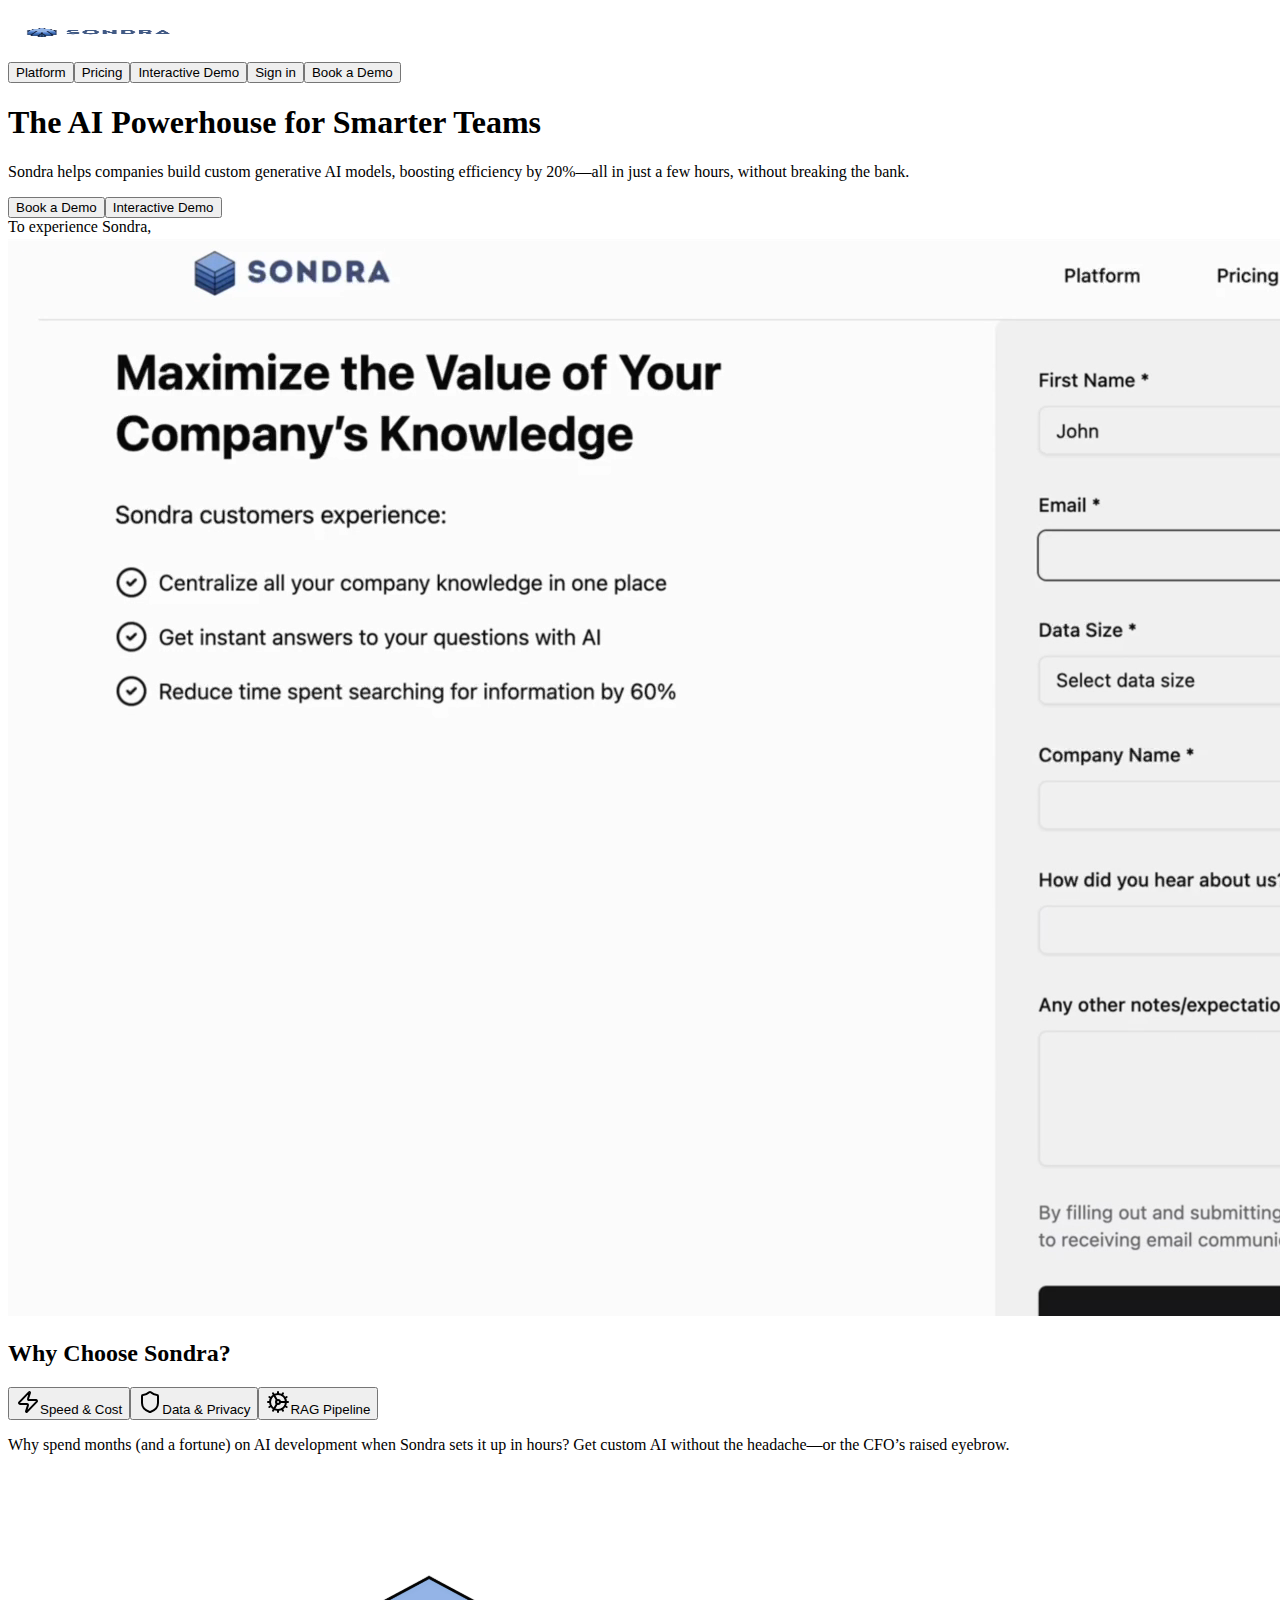
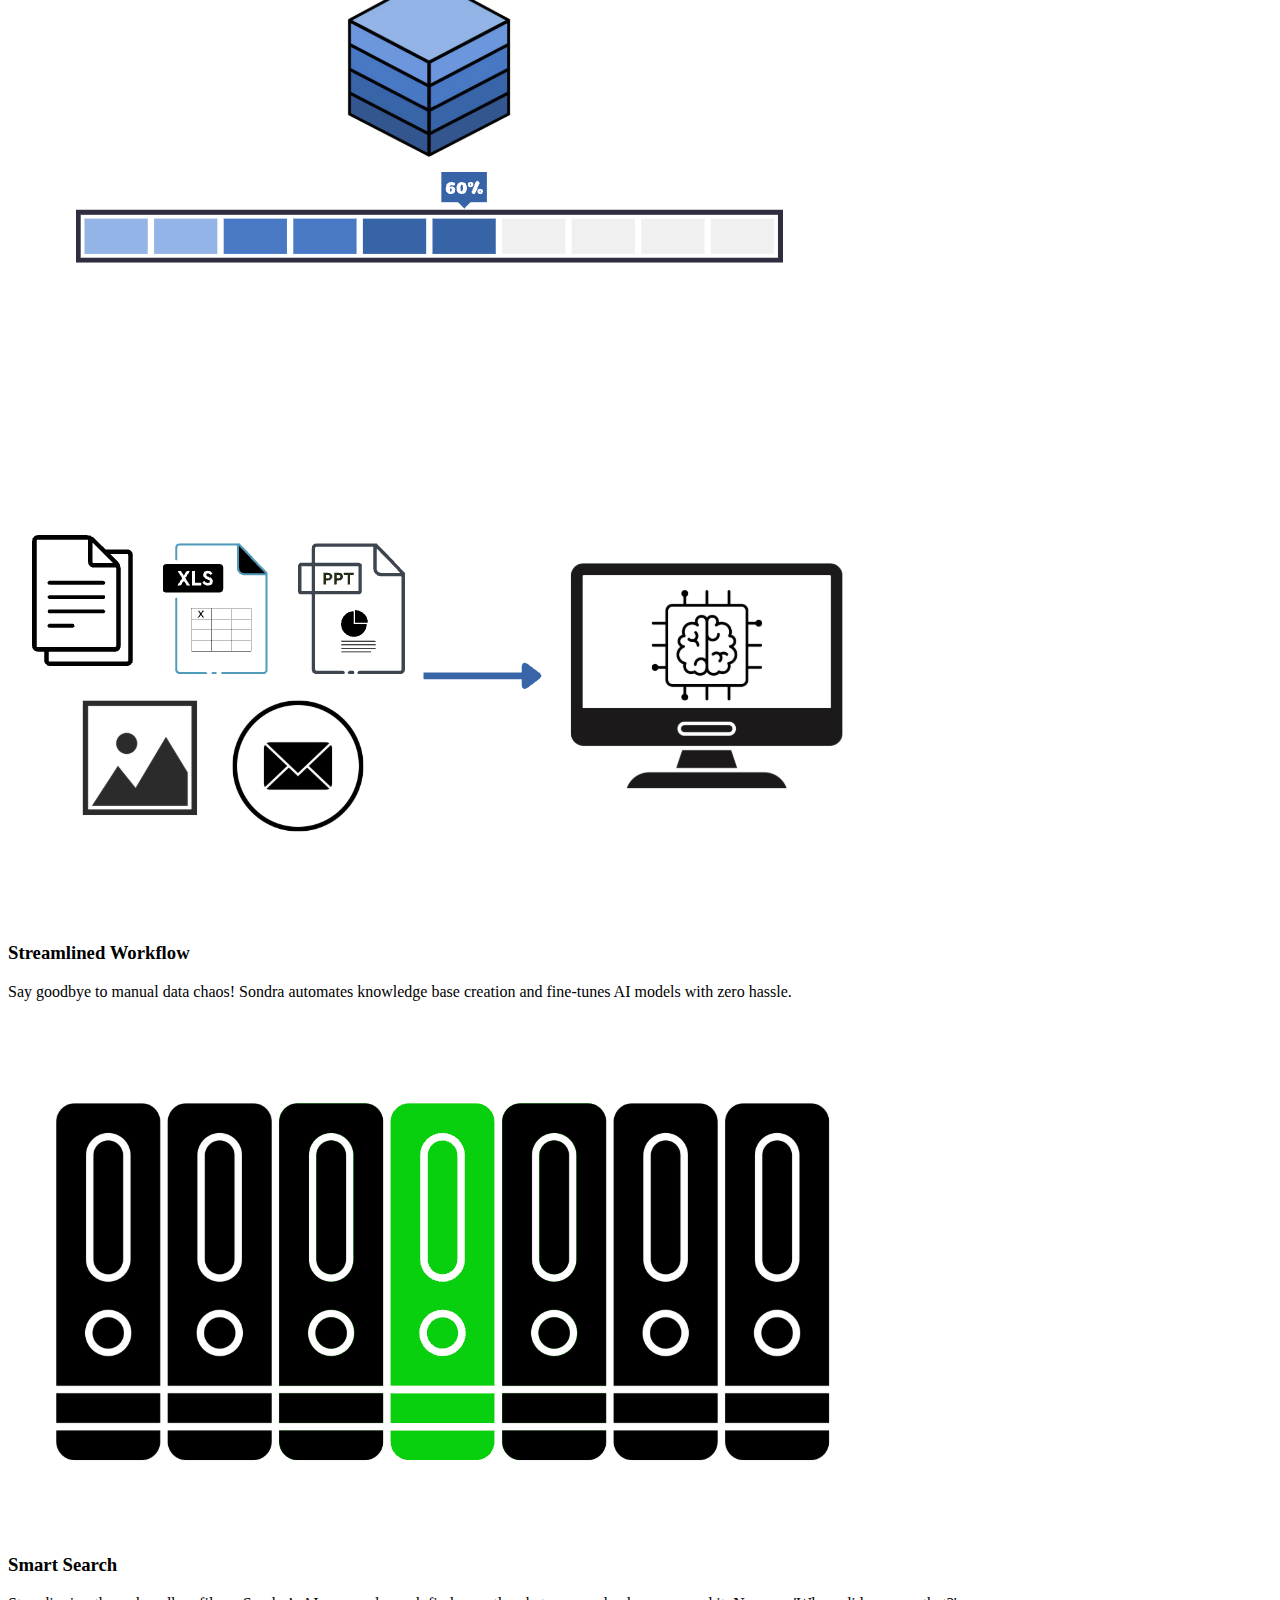
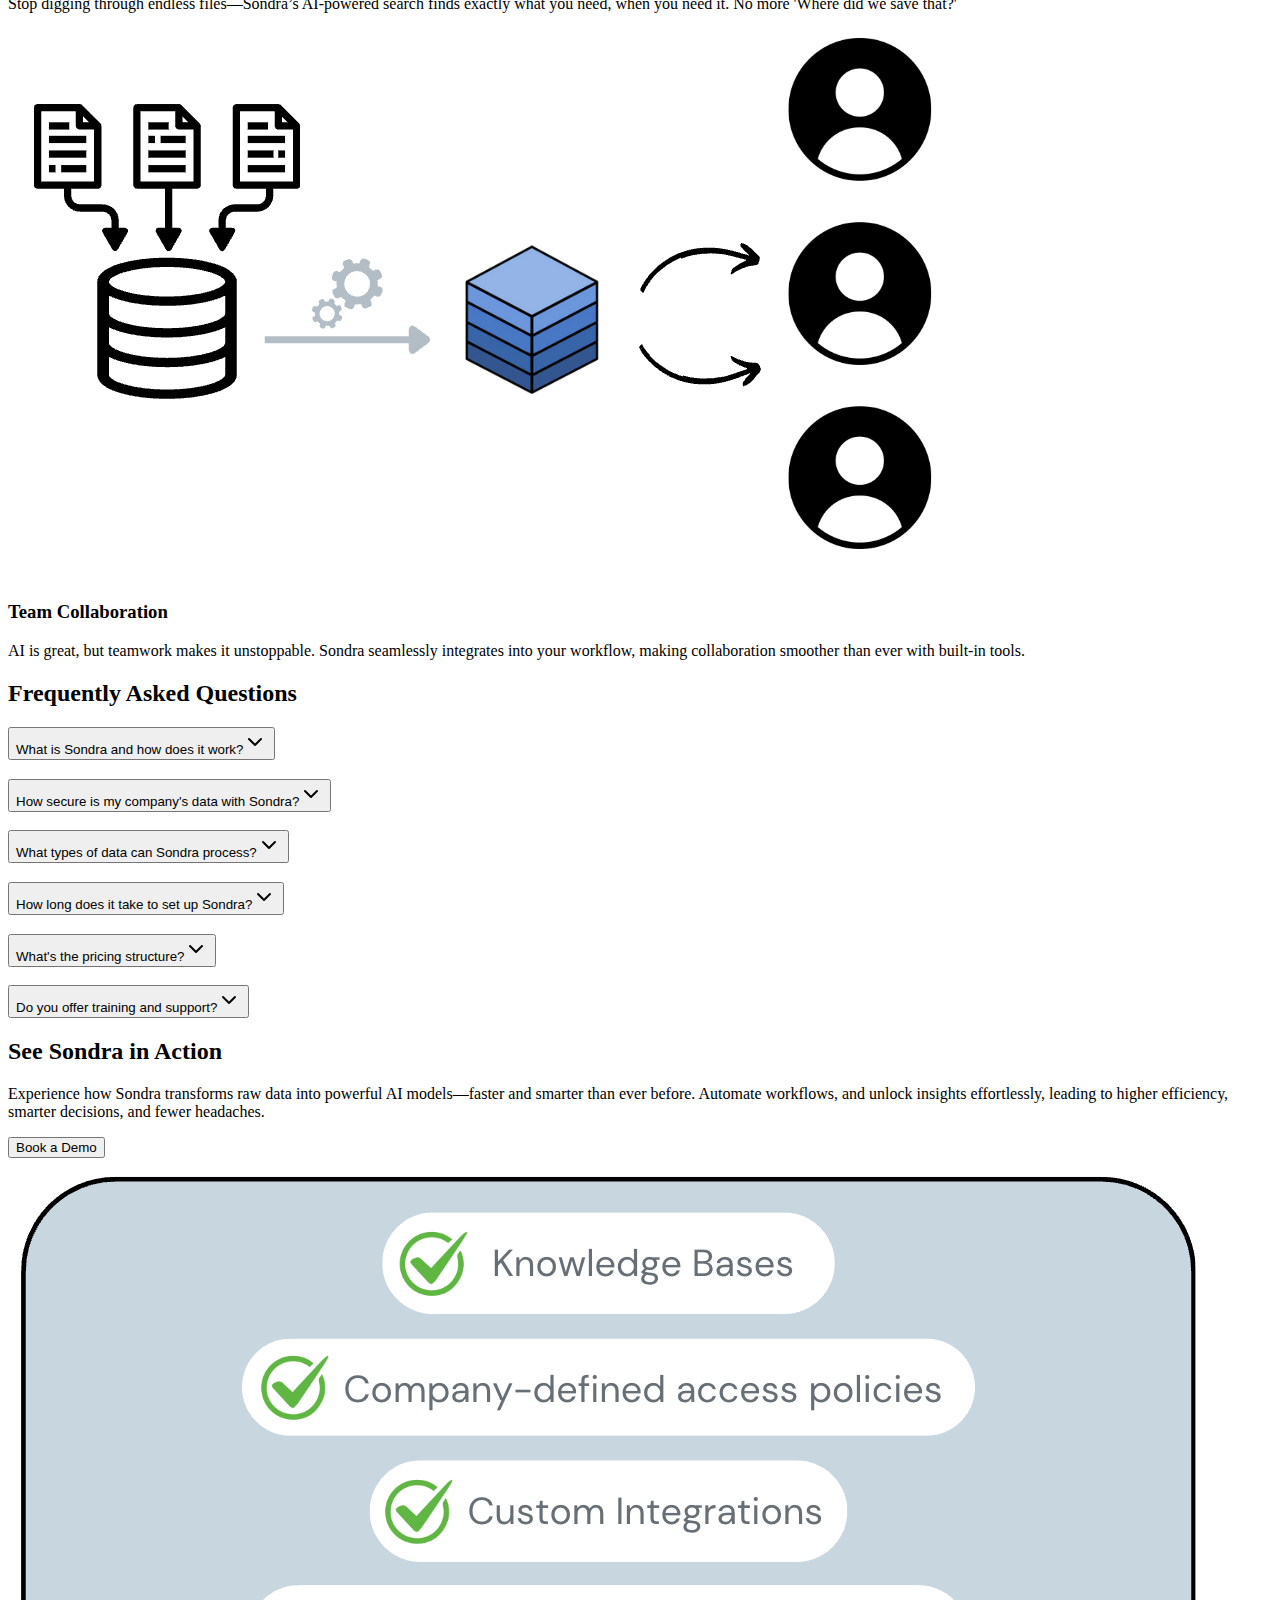
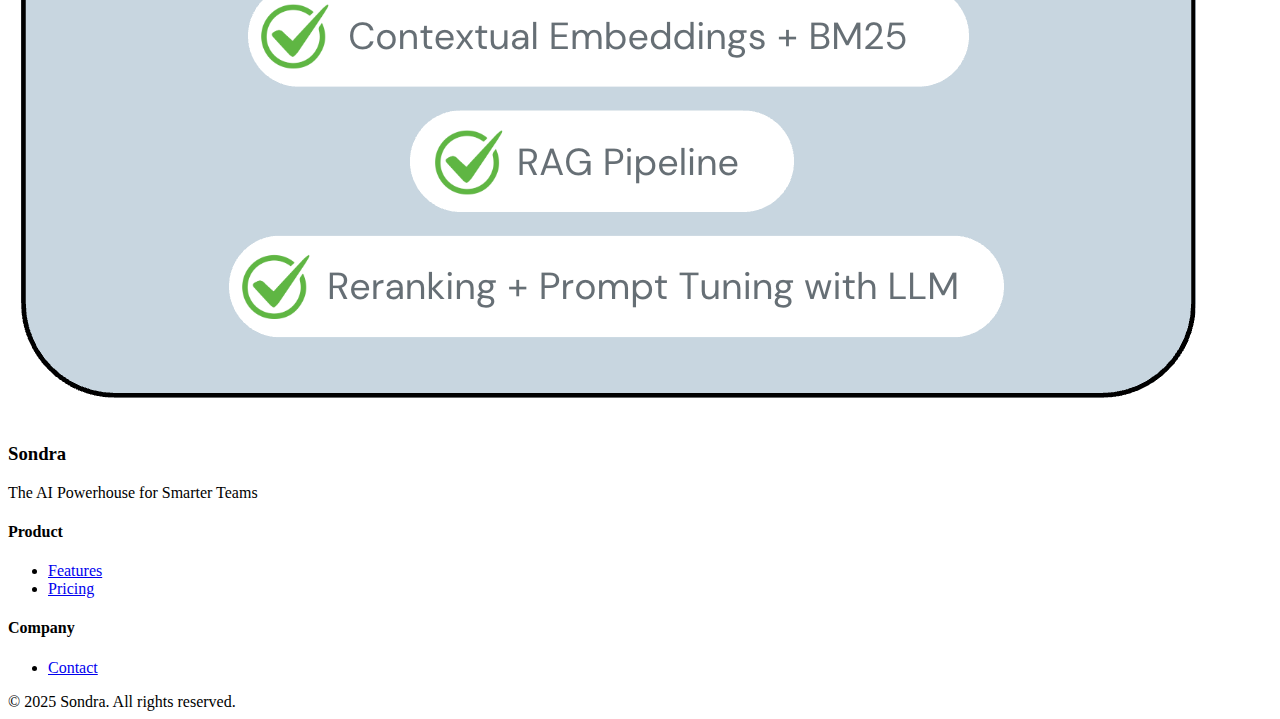
<file: index.html>
<!DOCTYPE html><html><head><meta charSet="utf-8"/><meta name="viewport" content="width=device-width, initial-scale=1"/><link rel="preload" as="image" href="assets/speed-cost-image.png"/><link rel="preload" as="image" href="assets/streamlined-workflow-image-new.png"/><link rel="preload" as="image" href="assets/smart-search-image-new.png"/><link rel="preload" as="image" href="assets/team-collab-image-new.png"/><link rel="preload" as="image" href="assets/call-action-image.png"/><link rel="stylesheet" href="https://www.getsondra.com/_next/static/css/19345431378e68eb.css" data-precedence="next"/><link rel="preload" as="script" fetchPriority="low" href="https://www.getsondra.com/_next/static/chunks/webpack-d601a567f83e17c2.js"/><script src="https://www.getsondra.com/_next/static/chunks/fd9d1056-796f5f0836d7e441.js" async=""></script><script src="https://www.getsondra.com/_next/static/chunks/117-2f7d3bc9224f9778.js" async=""></script><script src="https://www.getsondra.com/_next/static/chunks/main-app-9dac7ca1d86c31cf.js" async=""></script><script src="https://www.getsondra.com/_next/static/chunks/43-ec3819470d7141b5.js" async=""></script><script src="https://www.getsondra.com/_next/static/chunks/302-04b4648589b3c5fc.js" async=""></script><script src="https://www.getsondra.com/_next/static/chunks/951-ab9fcfb700b88298.js" async=""></script><script src="https://www.getsondra.com/_next/static/chunks/app/page-ad07d8b4a5d4323b.js" async=""></script><script src="https://www.getsondra.com/_next/static/chunks/605-b89d4dac9236a071.js" async=""></script><script src="https://www.getsondra.com/_next/static/chunks/app/layout-e10bc470862fb2e7.js" async=""></script><link rel="icon" href="/favicon.ico" type="image/x-icon" sizes="16x16"/><script src="https://www.getsondra.com/_next/static/chunks/polyfills-42372ed130431b0a.js" noModule=""></script></head><body><div class="flex h-screen bg-background"><main class="flex-1 overflow-y-auto p-8"><div class="pt-16"><nav class="fixed top-0 w-full bg-background/80 backdrop-blur-sm z-50 border-b"><div class="container mx-auto px-4 h-16 flex items-center justify-between"><div class="text-2xl font-bold"><img alt="Logo" loading="lazy" width="180" height="50" decoding="async" data-nimg="1" class="cursor-pointer" style="color:transparent" src="assets/sondra-image.png"/></div><div class="flex items-center gap-6"><button class="inline-flex items-center justify-center gap-2 whitespace-nowrap rounded-md text-sm font-medium transition-colors focus-visible:outline-none focus-visible:ring-1 focus-visible:ring-ring disabled:pointer-events-none disabled:opacity-50 [&amp;_svg]:pointer-events-none [&amp;_svg]:size-4 [&amp;_svg]:shrink-0 hover:bg-accent hover:text-accent-foreground h-9 px-4 py-2">Platform</button><button class="inline-flex items-center justify-center gap-2 whitespace-nowrap rounded-md text-sm font-medium transition-colors focus-visible:outline-none focus-visible:ring-1 focus-visible:ring-ring disabled:pointer-events-none disabled:opacity-50 [&amp;_svg]:pointer-events-none [&amp;_svg]:size-4 [&amp;_svg]:shrink-0 hover:bg-accent hover:text-accent-foreground h-9 px-4 py-2">Pricing</button><button class="inline-flex items-center justify-center gap-2 whitespace-nowrap rounded-md text-sm font-medium transition-colors focus-visible:outline-none focus-visible:ring-1 focus-visible:ring-ring disabled:pointer-events-none disabled:opacity-50 [&amp;_svg]:pointer-events-none [&amp;_svg]:size-4 [&amp;_svg]:shrink-0 hover:bg-accent hover:text-accent-foreground h-9 px-4 py-2">Interactive Demo</button><button class="inline-flex items-center justify-center gap-2 whitespace-nowrap rounded-md text-sm font-medium transition-colors focus-visible:outline-none focus-visible:ring-1 focus-visible:ring-ring disabled:pointer-events-none disabled:opacity-50 [&amp;_svg]:pointer-events-none [&amp;_svg]:size-4 [&amp;_svg]:shrink-0 border bg-background shadow-sm hover:text-accent-foreground h-9 px-4 py-2 border-blue-500 text-blue-500 hover:bg-blue-50">Sign in</button><button class="inline-flex items-center justify-center gap-2 whitespace-nowrap rounded-md text-sm font-medium transition-colors focus-visible:outline-none focus-visible:ring-1 focus-visible:ring-ring disabled:pointer-events-none disabled:opacity-50 [&amp;_svg]:pointer-events-none [&amp;_svg]:size-4 [&amp;_svg]:shrink-0 shadow hover:bg-primary/90 h-9 px-4 py-2 bg-black text-white">Book a Demo</button></div></div></nav><section class="py-20 text-center"><div class="container mx-auto px-4"><h1 class="text-5xl font-bold mb-6">The AI Powerhouse for Smarter Teams</h1><p class="text-xl text-muted-foreground mb-8 max-w-2xl mx-auto">Sondra helps companies build custom generative AI models, boosting efficiency by 20%—all in just a few hours, without breaking the bank.</p><div class="flex justify-center gap-4 mb-16"><button class="inline-flex items-center justify-center gap-2 whitespace-nowrap text-sm font-medium transition-colors focus-visible:outline-none focus-visible:ring-1 focus-visible:ring-ring disabled:pointer-events-none disabled:opacity-50 [&amp;_svg]:pointer-events-none [&amp;_svg]:size-4 [&amp;_svg]:shrink-0 shadow hover:bg-primary/90 h-10 rounded-md px-8 bg-black text-white">Book a Demo</button><button class="inline-flex items-center justify-center gap-2 whitespace-nowrap text-sm font-medium transition-colors focus-visible:outline-none focus-visible:ring-1 focus-visible:ring-ring disabled:pointer-events-none disabled:opacity-50 [&amp;_svg]:pointer-events-none [&amp;_svg]:size-4 [&amp;_svg]:shrink-0 border border-input bg-background shadow-sm hover:bg-accent hover:text-accent-foreground h-10 rounded-md px-8">Interactive Demo</button></div></div></section><section class="py-20 bg-accent"><div class="container mx-auto"><div class="aspect-video max-w-4xl mx-auto bg-card rounded-xl overflow-hidden"><div class="w-full h-full bg-muted flex flex-col items-center justify-between"><div class="text-2xl font-semibold text-gray-800 flex items-center mb-4"><span>To experience Sondra, </span><span class="relative  h-[1.3em] w-[350px] ml-2"><span class="absolute left-0 w-full text-blue-500" style="opacity:0;transform:translateY(100%)">first book a demo</span></span></div><div class="relative w-full h-screen"><video class=" top-0 left-0 w-full h-full rounded-lg" autoPlay="" loop="" muted="" playsInline=""><source src="assets/home_page_video.mp4" type="video/mp4"/>Your browser does not support the video tag.</video></div></div></div></div></section><section class="py-20"><div class="container mx-auto px-4"><div class="grid grid-cols-2 gap-12"><div><h2 class="text-3xl font-bold mb-8">Why Choose Sondra?</h2><div class="space-y-4"><button class="w-full text-left p-4 rounded-lg transition-colors flex bg-primary text-primary-foreground" id="gfg9ze_0"><svg xmlns="http://www.w3.org/2000/svg" width="24" height="24" viewBox="0 0 24 24" fill="none" stroke="currentColor" stroke-width="2" stroke-linecap="round" stroke-linejoin="round" class="lucide lucide-zap"><path d="M4 14a1 1 0 0 1-.78-1.63l9.9-10.2a.5.5 0 0 1 .86.46l-1.92 6.02A1 1 0 0 0 13 10h7a1 1 0 0 1 .78 1.63l-9.9 10.2a.5.5 0 0 1-.86-.46l1.92-6.02A1 1 0 0 0 11 14z"></path></svg>Speed &amp; Cost</button><button class="w-full text-left p-4 rounded-lg transition-colors flex hover:bg-accent" id="gfg9ze_1"><svg xmlns="http://www.w3.org/2000/svg" width="24" height="24" viewBox="0 0 24 24" fill="none" stroke="currentColor" stroke-width="2" stroke-linecap="round" stroke-linejoin="round" class="lucide lucide-shield"><path d="M20 13c0 5-3.5 7.5-7.66 8.95a1 1 0 0 1-.67-.01C7.5 20.5 4 18 4 13V6a1 1 0 0 1 1-1c2 0 4.5-1.2 6.24-2.72a1.17 1.17 0 0 1 1.52 0C14.51 3.81 17 5 19 5a1 1 0 0 1 1 1z"></path></svg>Data &amp; Privacy</button><button class="w-full text-left p-4 rounded-lg transition-colors flex hover:bg-accent" id="gfg9ze_2"><svg xmlns="http://www.w3.org/2000/svg" width="24" height="24" viewBox="0 0 24 24" fill="none" stroke="currentColor" stroke-width="2" stroke-linecap="round" stroke-linejoin="round" class="lucide lucide-cog"><path d="M12 20a8 8 0 1 0 0-16 8 8 0 0 0 0 16Z"></path><path d="M12 14a2 2 0 1 0 0-4 2 2 0 0 0 0 4Z"></path><path d="M12 2v2"></path><path d="M12 22v-2"></path><path d="m17 20.66-1-1.73"></path><path d="M11 10.27 7 3.34"></path><path d="m20.66 17-1.73-1"></path><path d="m3.34 7 1.73 1"></path><path d="M14 12h8"></path><path d="M2 12h2"></path><path d="m20.66 7-1.73 1"></path><path d="m3.34 17 1.73-1"></path><path d="m17 3.34-1 1.73"></path><path d="m11 13.73-4 6.93"></path></svg>RAG Pipeline</button></div><p class="mt-6 text-muted-foreground">Why spend months (and a fortune) on AI development when Sondra sets it up in hours? Get custom AI without the headache—or the CFO’s raised eyebrow.</p></div><div class="relative flex flex-col items-center justify-center"><img src="assets/speed-cost-image.png" alt="Speed &amp; Cost" class="rounded-xl shadow-lg w-4/5"/></div></div></div></section><section class="py-20 bg-accent"><div class="container mx-auto px-4"><div class="grid grid-cols-3 gap-8"><div class="rounded-xl border bg-card text-card-foreground shadow border-none" id="439ljp_0"><div class="p-6 pt-6" id="s61k08_0"><img src="assets/streamlined-workflow-image-new.png" alt="Streamlined Workflow" class="w-full rounded-lg mb-6" id="1z771n_0"/><h3 class="text-xl font-semibold mb-3" id="o9ec5k_0">Streamlined Workflow</h3><p class="text-muted-foreground" id="jmcuqf_0">Say goodbye to manual data chaos! Sondra automates knowledge base creation and fine-tunes AI models with zero hassle.</p></div></div><div class="rounded-xl border bg-card text-card-foreground shadow border-none" id="439ljp_1"><div class="p-6 pt-6" id="s61k08_1"><img src="assets/smart-search-image-new.png" alt="Smart Search" class="w-full rounded-lg mb-6" id="1z771n_1"/><h3 class="text-xl font-semibold mb-3" id="o9ec5k_1">Smart Search</h3><p class="text-muted-foreground" id="jmcuqf_1">Stop digging through endless files—Sondra’s AI-powered search finds exactly what you need, when you need it. No more &#x27;Where did we save that?&#x27;</p></div></div><div class="rounded-xl border bg-card text-card-foreground shadow border-none" id="439ljp_2"><div class="p-6 pt-6" id="s61k08_2"><img src="assets/team-collab-image-new.png" alt="Team Collaboration" class="w-full rounded-lg mb-6" id="1z771n_2"/><h3 class="text-xl font-semibold mb-3" id="o9ec5k_2">Team Collaboration</h3><p class="text-muted-foreground" id="jmcuqf_2">AI is great, but teamwork makes it unstoppable. Sondra seamlessly integrates into your workflow, making collaboration smoother than ever with built-in tools.</p></div></div></div></div></section><div class="space-y-8 py-16"><h2 class="text-3xl font-bold text-center">Frequently Asked Questions</h2><div class="w-full max-w-3xl mx-auto" data-orientation="vertical"><div data-state="closed" data-orientation="vertical" class="border-b" id="3e5e2c_0"><h3 data-orientation="vertical" data-state="closed" class="flex"><button type="button" aria-controls="radix-:Rj6jsq:" aria-expanded="false" data-state="closed" data-orientation="vertical" id="9qabf2_0" class="flex flex-1 items-center justify-between py-4 text-sm font-medium transition-all hover:underline [&amp;[data-state=open]&gt;svg]:rotate-180 text-left" data-radix-collection-item="">What is Sondra and how does it work?<svg xmlns="http://www.w3.org/2000/svg" width="24" height="24" viewBox="0 0 24 24" fill="none" stroke="currentColor" stroke-width="2" stroke-linecap="round" stroke-linejoin="round" class="lucide lucide-chevron-down h-4 w-4 shrink-0 text-muted-foreground transition-transform duration-200"><path d="m6 9 6 6 6-6"></path></svg></button></h3><div data-state="closed" id="3mb44o_0" hidden="" role="region" aria-labelledby="radix-:R36jsq:" data-orientation="vertical" class="overflow-hidden text-sm data-[state=closed]:animate-accordion-up data-[state=open]:animate-accordion-down" style="--radix-accordion-content-height:var(--radix-collapsible-content-height);--radix-accordion-content-width:var(--radix-collapsible-content-width)"></div></div><div data-state="closed" data-orientation="vertical" class="border-b" id="3e5e2c_1"><h3 data-orientation="vertical" data-state="closed" class="flex"><button type="button" aria-controls="radix-:Rl6jsq:" aria-expanded="false" data-state="closed" data-orientation="vertical" id="9qabf2_1" class="flex flex-1 items-center justify-between py-4 text-sm font-medium transition-all hover:underline [&amp;[data-state=open]&gt;svg]:rotate-180 text-left" data-radix-collection-item="">How secure is my company&#x27;s data with Sondra?<svg xmlns="http://www.w3.org/2000/svg" width="24" height="24" viewBox="0 0 24 24" fill="none" stroke="currentColor" stroke-width="2" stroke-linecap="round" stroke-linejoin="round" class="lucide lucide-chevron-down h-4 w-4 shrink-0 text-muted-foreground transition-transform duration-200"><path d="m6 9 6 6 6-6"></path></svg></button></h3><div data-state="closed" id="3mb44o_1" hidden="" role="region" aria-labelledby="radix-:R56jsq:" data-orientation="vertical" class="overflow-hidden text-sm data-[state=closed]:animate-accordion-up data-[state=open]:animate-accordion-down" style="--radix-accordion-content-height:var(--radix-collapsible-content-height);--radix-accordion-content-width:var(--radix-collapsible-content-width)"></div></div><div data-state="closed" data-orientation="vertical" class="border-b" id="3e5e2c_2"><h3 data-orientation="vertical" data-state="closed" class="flex"><button type="button" aria-controls="radix-:Rn6jsq:" aria-expanded="false" data-state="closed" data-orientation="vertical" id="9qabf2_2" class="flex flex-1 items-center justify-between py-4 text-sm font-medium transition-all hover:underline [&amp;[data-state=open]&gt;svg]:rotate-180 text-left" data-radix-collection-item="">What types of data can Sondra process?<svg xmlns="http://www.w3.org/2000/svg" width="24" height="24" viewBox="0 0 24 24" fill="none" stroke="currentColor" stroke-width="2" stroke-linecap="round" stroke-linejoin="round" class="lucide lucide-chevron-down h-4 w-4 shrink-0 text-muted-foreground transition-transform duration-200"><path d="m6 9 6 6 6-6"></path></svg></button></h3><div data-state="closed" id="3mb44o_2" hidden="" role="region" aria-labelledby="radix-:R76jsq:" data-orientation="vertical" class="overflow-hidden text-sm data-[state=closed]:animate-accordion-up data-[state=open]:animate-accordion-down" style="--radix-accordion-content-height:var(--radix-collapsible-content-height);--radix-accordion-content-width:var(--radix-collapsible-content-width)"></div></div><div data-state="closed" data-orientation="vertical" class="border-b" id="3e5e2c_3"><h3 data-orientation="vertical" data-state="closed" class="flex"><button type="button" aria-controls="radix-:Rp6jsq:" aria-expanded="false" data-state="closed" data-orientation="vertical" id="9qabf2_3" class="flex flex-1 items-center justify-between py-4 text-sm font-medium transition-all hover:underline [&amp;[data-state=open]&gt;svg]:rotate-180 text-left" data-radix-collection-item="">How long does it take to set up Sondra?<svg xmlns="http://www.w3.org/2000/svg" width="24" height="24" viewBox="0 0 24 24" fill="none" stroke="currentColor" stroke-width="2" stroke-linecap="round" stroke-linejoin="round" class="lucide lucide-chevron-down h-4 w-4 shrink-0 text-muted-foreground transition-transform duration-200"><path d="m6 9 6 6 6-6"></path></svg></button></h3><div data-state="closed" id="3mb44o_3" hidden="" role="region" aria-labelledby="radix-:R96jsq:" data-orientation="vertical" class="overflow-hidden text-sm data-[state=closed]:animate-accordion-up data-[state=open]:animate-accordion-down" style="--radix-accordion-content-height:var(--radix-collapsible-content-height);--radix-accordion-content-width:var(--radix-collapsible-content-width)"></div></div><div data-state="closed" data-orientation="vertical" class="border-b" id="3e5e2c_4"><h3 data-orientation="vertical" data-state="closed" class="flex"><button type="button" aria-controls="radix-:Rr6jsq:" aria-expanded="false" data-state="closed" data-orientation="vertical" id="9qabf2_4" class="flex flex-1 items-center justify-between py-4 text-sm font-medium transition-all hover:underline [&amp;[data-state=open]&gt;svg]:rotate-180 text-left" data-radix-collection-item="">What&#x27;s the pricing structure?<svg xmlns="http://www.w3.org/2000/svg" width="24" height="24" viewBox="0 0 24 24" fill="none" stroke="currentColor" stroke-width="2" stroke-linecap="round" stroke-linejoin="round" class="lucide lucide-chevron-down h-4 w-4 shrink-0 text-muted-foreground transition-transform duration-200"><path d="m6 9 6 6 6-6"></path></svg></button></h3><div data-state="closed" id="3mb44o_4" hidden="" role="region" aria-labelledby="radix-:Rb6jsq:" data-orientation="vertical" class="overflow-hidden text-sm data-[state=closed]:animate-accordion-up data-[state=open]:animate-accordion-down" style="--radix-accordion-content-height:var(--radix-collapsible-content-height);--radix-accordion-content-width:var(--radix-collapsible-content-width)"></div></div><div data-state="closed" data-orientation="vertical" class="border-b" id="3e5e2c_5"><h3 data-orientation="vertical" data-state="closed" class="flex"><button type="button" aria-controls="radix-:Rt6jsq:" aria-expanded="false" data-state="closed" data-orientation="vertical" id="9qabf2_5" class="flex flex-1 items-center justify-between py-4 text-sm font-medium transition-all hover:underline [&amp;[data-state=open]&gt;svg]:rotate-180 text-left" data-radix-collection-item="">Do you offer training and support?<svg xmlns="http://www.w3.org/2000/svg" width="24" height="24" viewBox="0 0 24 24" fill="none" stroke="currentColor" stroke-width="2" stroke-linecap="round" stroke-linejoin="round" class="lucide lucide-chevron-down h-4 w-4 shrink-0 text-muted-foreground transition-transform duration-200"><path d="m6 9 6 6 6-6"></path></svg></button></h3><div data-state="closed" id="3mb44o_5" hidden="" role="region" aria-labelledby="radix-:Rd6jsq:" data-orientation="vertical" class="overflow-hidden text-sm data-[state=closed]:animate-accordion-up data-[state=open]:animate-accordion-down" style="--radix-accordion-content-height:var(--radix-collapsible-content-height);--radix-accordion-content-width:var(--radix-collapsible-content-width)"></div></div></div></div><section class="py-20 bg-white"><div class="container mx-auto px-4"><div class="grid grid-cols-2 gap-12 items-center"><div><h2 class="text-4xl font-bold mb-4">See Sondra in Action</h2><p class="text-lg text-muted-foreground mb-8">Experience how Sondra transforms raw data into powerful AI models—faster and smarter than ever before. Automate workflows, and unlock insights effortlessly, leading to higher efficiency, smarter decisions, and fewer headaches.</p><button class="inline-flex items-center justify-center gap-2 whitespace-nowrap text-sm font-medium transition-colors focus-visible:outline-none focus-visible:ring-1 focus-visible:ring-ring disabled:pointer-events-none disabled:opacity-50 [&amp;_svg]:pointer-events-none [&amp;_svg]:size-4 [&amp;_svg]:shrink-0 shadow hover:bg-primary/90 h-10 rounded-md px-8 bg-black text-white">Book a Demo</button></div><div class="relative"><div class="w-full"><img src="assets/call-action-image.png" alt="Sondra Demo"/></div></div></div></div></section><footer class="bg-background border-t border-border"><div class="container mx-auto px-4 py-12"><div class="grid grid-cols-4 gap-8"><div><h3 class="font-bold text-lg mb-4">Sondra</h3><p class="text-sm text-muted-foreground">The AI Powerhouse for Smarter Teams</p></div><div><h4 class="font-semibold mb-4">Product</h4><ul class="space-y-2 text-sm text-muted-foreground"><li><a href="/platform">Features</a></li><li><a href="/pricing">Pricing</a></li></ul></div><div><h4 class="font-semibold mb-4">Company</h4><ul class="space-y-2 text-sm text-muted-foreground"><li><a href="mailto:berke@getsondra.com">Contact</a></li></ul></div></div><div class="mt-12 pt-8 border-t border-border text-center text-sm text-muted-foreground">© <!-- -->2025<!-- --> Sondra. All rights reserved.</div></div></footer></div></main></div><script src="https://www.getsondra.com/_next/static/chunks/webpack-d601a567f83e17c2.js" async=""></script><script>(self.__next_f=self.__next_f||[]).push([0]);self.__next_f.push([2,null])</script><script>self.__next_f.push([1,"1:HL[\"https://www.getsondra.com/_next/static/css/19345431378e68eb.css\",\"style\"]\n"])</script><script>self.__next_f.push([1,"2:I[2846,[],\"\"]\n4:I[9107,[],\"ClientPageRoot\"]\n5:I[3802,[\"43\",\"static/chunks/43-ec3819470d7141b5.js\",\"302\",\"static/chunks/302-04b4648589b3c5fc.js\",\"951\",\"static/chunks/951-ab9fcfb700b88298.js\",\"931\",\"static/chunks/app/page-ad07d8b4a5d4323b.js\"],\"default\",1]\n6:I[6563,[\"605\",\"static/chunks/605-b89d4dac9236a071.js\",\"185\",\"static/chunks/app/layout-e10bc470862fb2e7.js\"],\"default\",1]\n7:I[4707,[],\"\"]\n8:I[6423,[],\"\"]\nb:I[1060,[],\"\"]\n9:{}\nc:[]\n0:[\"$\",\"$L2\",null,{\"buildId\":\"vpZExELKKUBVT8K_E81vu\",\"assetPrefix\":\"https://www.getsondra.com\",\"urlParts\":[\"\",\"\"],\"initialTree\":[\"\",{\"children\":[\"__PAGE__\",{}]},\"$undefined\",\"$undefined\",true],\"initialSeedData\":[\"\",{\"children\":[\"__PAGE__\",{},[[\"$L3\",[\"$\",\"$L4\",null,{\"props\":{\"params\":{},\"searchParams\":{}},\"Component\":\"$5\"}],null],null],null]},[[[[\"$\",\"link\",\"0\",{\"rel\":\"stylesheet\",\"href\":\"https://www.getsondra.com/_next/static/css/19345431378e68eb.css\",\"precedence\":\"next\",\"crossOrigin\":\"$undefined\"}]],[\"$\",\"$L6\",null,{\"children\":[\"$\",\"$L7\",null,{\"parallelRouterKey\":\"children\",\"segmentPath\":[\"children\"],\"error\":\"$undefined\",\"errorStyles\":\"$undefined\",\"errorScripts\":\"$undefined\",\"template\":[\"$\",\"$L8\",null,{}],\"templateStyles\":\"$undefined\",\"templateScripts\":\"$undefined\",\"notFound\":[[\"$\",\"title\",null,{\"children\":\"404: This page could not be found.\"}],[\"$\",\"div\",null,{\"style\":{\"fontFamily\":\"system-ui,\\\"Segoe UI\\\",Roboto,Helvetica,Arial,sans-serif,\\\"Apple Color Emoji\\\",\\\"Segoe UI Emoji\\\"\",\"height\":\"100vh\",\"textAlign\":\"center\",\"display\":\"flex\",\"flexDirection\":\"column\",\"alignItems\":\"center\",\"justifyContent\":\"center\"},\"children\":[\"$\",\"div\",null,{\"children\":[[\"$\",\"style\",null,{\"dangerouslySetInnerHTML\":{\"__html\":\"body{color:#000;background:#fff;margin:0}.next-error-h1{border-right:1px solid rgba(0,0,0,.3)}@media (prefers-color-scheme:dark){body{color:#fff;background:#000}.next-error-h1{border-right:1px solid rgba(255,255,255,.3)}}\"}}],[\"$\",\"h1\",null,{\"className\":\"next-error-h1\",\"style\":{\"display\":\"inline-block\",\"margin\":\"0 20px 0 0\",\"padding\":\"0 23px 0 0\",\"fontSize\":24,\"fontWeight\":500,\"vertic"])</script><script>self.__next_f.push([1,"alAlign\":\"top\",\"lineHeight\":\"49px\"},\"children\":\"404\"}],[\"$\",\"div\",null,{\"style\":{\"display\":\"inline-block\"},\"children\":[\"$\",\"h2\",null,{\"style\":{\"fontSize\":14,\"fontWeight\":400,\"lineHeight\":\"49px\",\"margin\":0},\"children\":\"This page could not be found.\"}]}]]}]}]],\"notFoundStyles\":[]}],\"params\":\"$9\"}]],null],null],\"couldBeIntercepted\":false,\"initialHead\":[null,\"$La\"],\"globalErrorComponent\":\"$b\",\"missingSlots\":\"$Wc\"}]\n"])</script><script>self.__next_f.push([1,"a:[[\"$\",\"meta\",\"0\",{\"name\":\"viewport\",\"content\":\"width=device-width, initial-scale=1\"}],[\"$\",\"meta\",\"1\",{\"charSet\":\"utf-8\"}],[\"$\",\"link\",\"2\",{\"rel\":\"icon\",\"href\":\"/favicon.ico\",\"type\":\"image/x-icon\",\"sizes\":\"16x16\"}]]\n3:null\n"])</script></body></html>
</file>
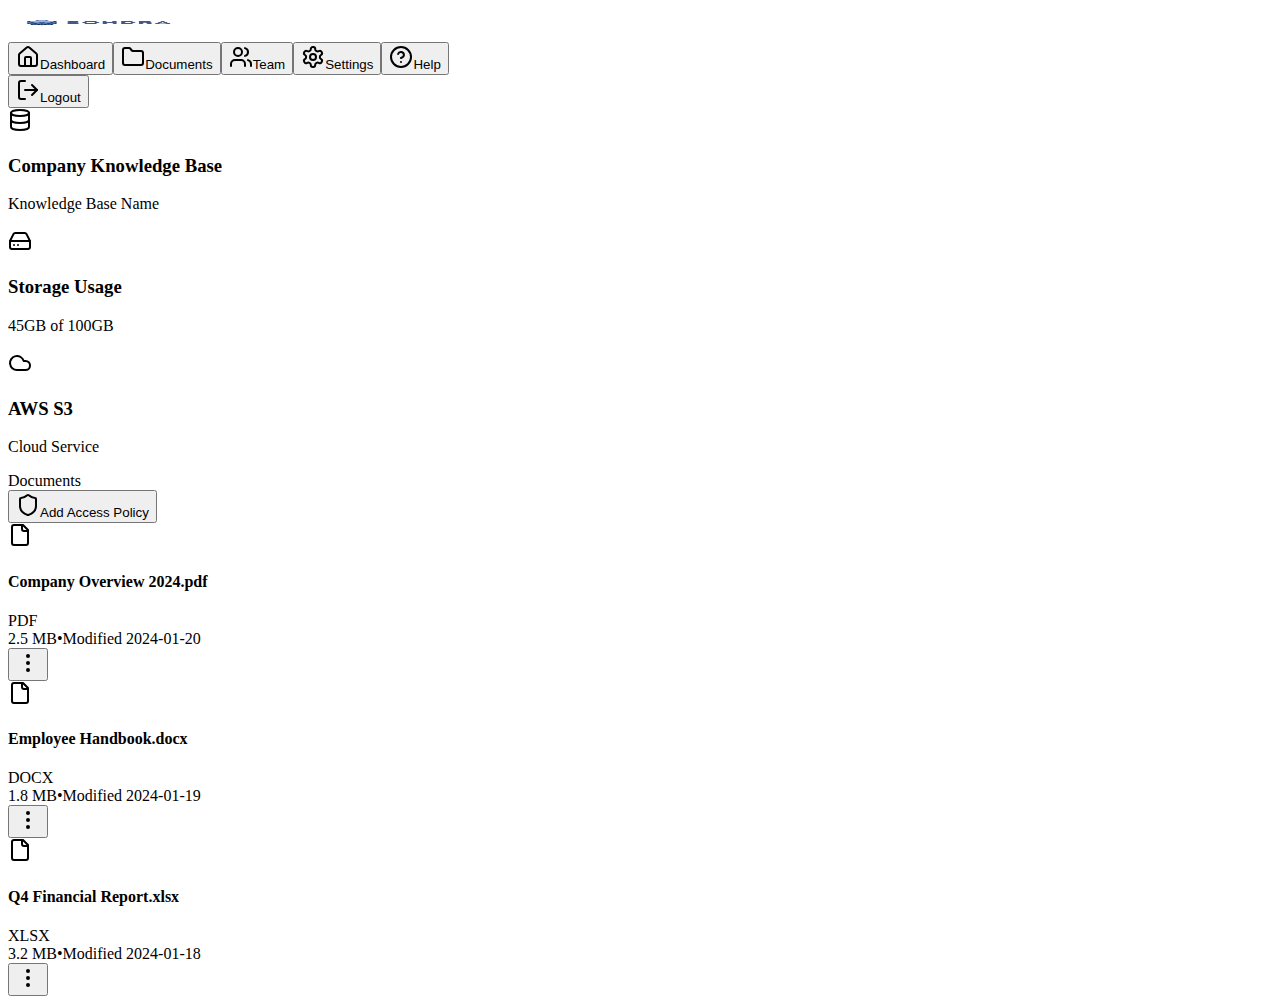
<file: dashboard.html>
<!DOCTYPE html><html><head><meta charSet="utf-8"/><meta name="viewport" content="width=device-width, initial-scale=1"/><link rel="stylesheet" href="https://www.getsondra.com/_next/static/css/19345431378e68eb.css" data-precedence="next"/><link rel="preload" as="script" fetchPriority="low" href="https://www.getsondra.com/_next/static/chunks/webpack-d601a567f83e17c2.js"/><script src="https://www.getsondra.com/_next/static/chunks/fd9d1056-796f5f0836d7e441.js" async=""></script><script src="https://www.getsondra.com/_next/static/chunks/117-2f7d3bc9224f9778.js" async=""></script><script src="https://www.getsondra.com/_next/static/chunks/main-app-9dac7ca1d86c31cf.js" async=""></script><script src="https://www.getsondra.com/_next/static/chunks/43-ec3819470d7141b5.js" async=""></script><script src="https://www.getsondra.com/_next/static/chunks/app/dashboard/page-189485fa03592e2e.js" async=""></script><script src="https://www.getsondra.com/_next/static/chunks/605-b89d4dac9236a071.js" async=""></script><script src="https://www.getsondra.com/_next/static/chunks/app/layout-e10bc470862fb2e7.js" async=""></script><link rel="icon" href="/favicon.ico" type="image/x-icon" sizes="16x16"/><script src="https://www.getsondra.com/_next/static/chunks/polyfills-42372ed130431b0a.js" noModule=""></script></head><body><div class="flex h-screen bg-background"><main class="flex-1 overflow-y-auto p-8"><div class="flex h-screen bg-background"><div class="w-64 border-r bg-card p-4"><div class="flex items-center gap-2 mb-8"><img alt="Logo" loading="lazy" width="180" height="30" decoding="async" data-nimg="1" class="-mt-20" style="color:transparent" src="/assets/sondra-image.png"/></div><nav class="space-y-2 -mt-10"><button class="inline-flex items-center gap-2 whitespace-nowrap rounded-md text-sm font-medium transition-colors focus-visible:outline-none focus-visible:ring-1 focus-visible:ring-ring disabled:pointer-events-none disabled:opacity-50 [&amp;_svg]:pointer-events-none [&amp;_svg]:size-4 [&amp;_svg]:shrink-0 hover:bg-accent hover:text-accent-foreground h-9 px-4 py-2 w-full justify-start" id="xp950i_0"><svg xmlns="http://www.w3.org/2000/svg" width="24" height="24" viewBox="0 0 24 24" fill="none" stroke="currentColor" stroke-width="2" stroke-linecap="round" stroke-linejoin="round" class="lucide lucide-house mr-2 h-4 w-4" id="po2msm_0"><path d="M15 21v-8a1 1 0 0 0-1-1h-4a1 1 0 0 0-1 1v8"></path><path d="M3 10a2 2 0 0 1 .709-1.528l7-5.999a2 2 0 0 1 2.582 0l7 5.999A2 2 0 0 1 21 10v9a2 2 0 0 1-2 2H5a2 2 0 0 1-2-2z"></path></svg>Dashboard</button><button class="inline-flex items-center gap-2 whitespace-nowrap rounded-md text-sm font-medium transition-colors focus-visible:outline-none focus-visible:ring-1 focus-visible:ring-ring disabled:pointer-events-none disabled:opacity-50 [&amp;_svg]:pointer-events-none [&amp;_svg]:size-4 [&amp;_svg]:shrink-0 hover:bg-accent hover:text-accent-foreground h-9 px-4 py-2 w-full justify-start" id="xp950i_1"><svg xmlns="http://www.w3.org/2000/svg" width="24" height="24" viewBox="0 0 24 24" fill="none" stroke="currentColor" stroke-width="2" stroke-linecap="round" stroke-linejoin="round" class="lucide lucide-folder mr-2 h-4 w-4" id="po2msm_1"><path d="M20 20a2 2 0 0 0 2-2V8a2 2 0 0 0-2-2h-7.9a2 2 0 0 1-1.69-.9L9.6 3.9A2 2 0 0 0 7.93 3H4a2 2 0 0 0-2 2v13a2 2 0 0 0 2 2Z"></path></svg>Documents</button><button class="inline-flex items-center gap-2 whitespace-nowrap rounded-md text-sm font-medium transition-colors focus-visible:outline-none focus-visible:ring-1 focus-visible:ring-ring disabled:pointer-events-none disabled:opacity-50 [&amp;_svg]:pointer-events-none [&amp;_svg]:size-4 [&amp;_svg]:shrink-0 hover:bg-accent hover:text-accent-foreground h-9 px-4 py-2 w-full justify-start" id="xp950i_2"><svg xmlns="http://www.w3.org/2000/svg" width="24" height="24" viewBox="0 0 24 24" fill="none" stroke="currentColor" stroke-width="2" stroke-linecap="round" stroke-linejoin="round" class="lucide lucide-users mr-2 h-4 w-4" id="po2msm_2"><path d="M16 21v-2a4 4 0 0 0-4-4H6a4 4 0 0 0-4 4v2"></path><circle cx="9" cy="7" r="4"></circle><path d="M22 21v-2a4 4 0 0 0-3-3.87"></path><path d="M16 3.13a4 4 0 0 1 0 7.75"></path></svg>Team</button><button class="inline-flex items-center gap-2 whitespace-nowrap rounded-md text-sm font-medium transition-colors focus-visible:outline-none focus-visible:ring-1 focus-visible:ring-ring disabled:pointer-events-none disabled:opacity-50 [&amp;_svg]:pointer-events-none [&amp;_svg]:size-4 [&amp;_svg]:shrink-0 hover:bg-accent hover:text-accent-foreground h-9 px-4 py-2 w-full justify-start" id="xp950i_3"><svg xmlns="http://www.w3.org/2000/svg" width="24" height="24" viewBox="0 0 24 24" fill="none" stroke="currentColor" stroke-width="2" stroke-linecap="round" stroke-linejoin="round" class="lucide lucide-settings mr-2 h-4 w-4" id="po2msm_3"><path d="M12.22 2h-.44a2 2 0 0 0-2 2v.18a2 2 0 0 1-1 1.73l-.43.25a2 2 0 0 1-2 0l-.15-.08a2 2 0 0 0-2.73.73l-.22.38a2 2 0 0 0 .73 2.73l.15.1a2 2 0 0 1 1 1.72v.51a2 2 0 0 1-1 1.74l-.15.09a2 2 0 0 0-.73 2.73l.22.38a2 2 0 0 0 2.73.73l.15-.08a2 2 0 0 1 2 0l.43.25a2 2 0 0 1 1 1.73V20a2 2 0 0 0 2 2h.44a2 2 0 0 0 2-2v-.18a2 2 0 0 1 1-1.73l.43-.25a2 2 0 0 1 2 0l.15.08a2 2 0 0 0 2.73-.73l.22-.39a2 2 0 0 0-.73-2.73l-.15-.08a2 2 0 0 1-1-1.74v-.5a2 2 0 0 1 1-1.74l.15-.09a2 2 0 0 0 .73-2.73l-.22-.38a2 2 0 0 0-2.73-.73l-.15.08a2 2 0 0 1-2 0l-.43-.25a2 2 0 0 1-1-1.73V4a2 2 0 0 0-2-2z"></path><circle cx="12" cy="12" r="3"></circle></svg>Settings</button><button class="inline-flex items-center gap-2 whitespace-nowrap rounded-md text-sm font-medium transition-colors focus-visible:outline-none focus-visible:ring-1 focus-visible:ring-ring disabled:pointer-events-none disabled:opacity-50 [&amp;_svg]:pointer-events-none [&amp;_svg]:size-4 [&amp;_svg]:shrink-0 hover:bg-accent hover:text-accent-foreground h-9 px-4 py-2 w-full justify-start" id="xp950i_4"><svg xmlns="http://www.w3.org/2000/svg" width="24" height="24" viewBox="0 0 24 24" fill="none" stroke="currentColor" stroke-width="2" stroke-linecap="round" stroke-linejoin="round" class="lucide lucide-circle-help mr-2 h-4 w-4" id="po2msm_4"><circle cx="12" cy="12" r="10"></circle><path d="M9.09 9a3 3 0 0 1 5.83 1c0 2-3 3-3 3"></path><path d="M12 17h.01"></path></svg>Help</button></nav><div class="absolute bottom-4 w-56"><button class="inline-flex items-center gap-2 whitespace-nowrap rounded-md text-sm font-medium transition-colors focus-visible:outline-none focus-visible:ring-1 focus-visible:ring-ring disabled:pointer-events-none disabled:opacity-50 [&amp;_svg]:pointer-events-none [&amp;_svg]:size-4 [&amp;_svg]:shrink-0 hover:bg-accent hover:text-accent-foreground h-9 px-4 py-2 w-full justify-start text-muted-foreground"><svg xmlns="http://www.w3.org/2000/svg" width="24" height="24" viewBox="0 0 24 24" fill="none" stroke="currentColor" stroke-width="2" stroke-linecap="round" stroke-linejoin="round" class="lucide lucide-log-out mr-2 h-4 w-4"><path d="M9 21H5a2 2 0 0 1-2-2V5a2 2 0 0 1 2-2h4"></path><polyline points="16 17 21 12 16 7"></polyline><line x1="21" x2="9" y1="12" y2="12"></line></svg>Logout</button></div></div><main class="flex-1 overflow-y-auto p-8"><div class="flex flex-col gap-8"><div class="grid grid-cols-1 md:grid-cols-2 lg:grid-cols-3 gap-4"><div class="rounded-xl border bg-card text-card-foreground shadow"><div class="p-6 pt-6"><div class="flex items-center gap-4"><svg xmlns="http://www.w3.org/2000/svg" width="24" height="24" viewBox="0 0 24 24" fill="none" stroke="currentColor" stroke-width="2" stroke-linecap="round" stroke-linejoin="round" class="lucide lucide-database h-8 w-8 text-primary"><ellipse cx="12" cy="5" rx="9" ry="3"></ellipse><path d="M3 5V19A9 3 0 0 0 21 19V5"></path><path d="M3 12A9 3 0 0 0 21 12"></path></svg><div><h3 class="font-semibold">Company Knowledge Base</h3><p class="text-sm text-muted-foreground">Knowledge Base Name</p></div></div></div></div><div class="rounded-xl border bg-card text-card-foreground shadow"><div class="p-6 pt-6"><div class="flex items-center gap-4 mb-4"><svg xmlns="http://www.w3.org/2000/svg" width="24" height="24" viewBox="0 0 24 24" fill="none" stroke="currentColor" stroke-width="2" stroke-linecap="round" stroke-linejoin="round" class="lucide lucide-hard-drive h-8 w-8 text-primary"><line x1="22" x2="2" y1="12" y2="12"></line><path d="M5.45 5.11 2 12v6a2 2 0 0 0 2 2h16a2 2 0 0 0 2-2v-6l-3.45-6.89A2 2 0 0 0 16.76 4H7.24a2 2 0 0 0-1.79 1.11z"></path><line x1="6" x2="6.01" y1="16" y2="16"></line><line x1="10" x2="10.01" y1="16" y2="16"></line></svg><div class="flex-1"><h3 class="font-semibold">Storage Usage</h3><p class="text-sm text-muted-foreground">45<!-- -->GB of <!-- -->100<!-- -->GB</p></div></div><div aria-valuemax="100" aria-valuemin="0" role="progressbar" data-state="indeterminate" data-max="100" class="relative w-full overflow-hidden rounded-full bg-primary/20 h-2"><div data-state="indeterminate" data-max="100" class="h-full w-full flex-1 bg-primary transition-all" style="transform:translateX(-55%)"></div></div></div></div><div class="rounded-xl border bg-card text-card-foreground shadow"><div class="p-6 pt-6"><div class="flex items-center gap-4"><svg xmlns="http://www.w3.org/2000/svg" width="24" height="24" viewBox="0 0 24 24" fill="none" stroke="currentColor" stroke-width="2" stroke-linecap="round" stroke-linejoin="round" class="lucide lucide-cloud h-8 w-8 text-primary"><path d="M17.5 19H9a7 7 0 1 1 6.71-9h1.79a4.5 4.5 0 1 1 0 9Z"></path></svg><div><h3 class="font-semibold">AWS S3</h3><p class="text-sm text-muted-foreground">Cloud Service</p></div></div></div></div></div><div class="rounded-xl border bg-card text-card-foreground shadow"><div class="space-y-1.5 p-6 flex flex-row items-center justify-between"><div class="font-semibold leading-none tracking-tight">Documents</div><button class="inline-flex items-center justify-center gap-2 whitespace-nowrap rounded-md text-sm font-medium transition-colors focus-visible:outline-none focus-visible:ring-1 focus-visible:ring-ring disabled:pointer-events-none disabled:opacity-50 [&amp;_svg]:pointer-events-none [&amp;_svg]:size-4 [&amp;_svg]:shrink-0 border border-input bg-background shadow-sm hover:bg-accent hover:text-accent-foreground h-9 px-4 py-2"><svg xmlns="http://www.w3.org/2000/svg" width="24" height="24" viewBox="0 0 24 24" fill="none" stroke="currentColor" stroke-width="2" stroke-linecap="round" stroke-linejoin="round" class="lucide lucide-shield mr-2 h-4 w-4"><path d="M20 13c0 5-3.5 7.5-7.66 8.95a1 1 0 0 1-.67-.01C7.5 20.5 4 18 4 13V6a1 1 0 0 1 1-1c2 0 4.5-1.2 6.24-2.72a1.17 1.17 0 0 1 1.52 0C14.51 3.81 17 5 19 5a1 1 0 0 1 1 1z"></path></svg>Add Access Policy</button></div><div class="p-6 pt-0"><div class="space-y-4"><div class="flex items-center justify-between p-4 rounded-lg border" id="34fdwc_0"><div class="flex items-center gap-4" id="mi9bfg_0"><svg xmlns="http://www.w3.org/2000/svg" width="24" height="24" viewBox="0 0 24 24" fill="none" stroke="currentColor" stroke-width="2" stroke-linecap="round" stroke-linejoin="round" class="lucide lucide-file h-8 w-8 text-primary" id="varpig_0"><path d="M15 2H6a2 2 0 0 0-2 2v16a2 2 0 0 0 2 2h12a2 2 0 0 0 2-2V7Z"></path><path d="M14 2v4a2 2 0 0 0 2 2h4"></path></svg><div id="q66g5v_0"><h4 class="font-medium" id="pef4e9_0">Company Overview 2024.pdf</h4><div class="flex items-center gap-2 text-sm text-muted-foreground" id="5y0cni_0"><div class="inline-flex items-center rounded-md border px-2.5 py-0.5 text-xs font-semibold transition-colors focus:outline-none focus:ring-2 focus:ring-ring focus:ring-offset-2 border-transparent bg-secondary text-secondary-foreground hover:bg-secondary/80" id="gbfdfx_0">PDF</div><span id="tsc4kq_0">2.5 MB</span><span id="pes7s3_0">•</span><span id="htgmv3_0">Modified <!-- -->2024-01-20</span></div></div></div><button class="inline-flex items-center justify-center gap-2 whitespace-nowrap rounded-md text-sm font-medium transition-colors focus-visible:outline-none focus-visible:ring-1 focus-visible:ring-ring disabled:pointer-events-none disabled:opacity-50 [&amp;_svg]:pointer-events-none [&amp;_svg]:size-4 [&amp;_svg]:shrink-0 hover:bg-accent hover:text-accent-foreground h-9 w-9" id="zktjnk_0"><svg xmlns="http://www.w3.org/2000/svg" width="24" height="24" viewBox="0 0 24 24" fill="none" stroke="currentColor" stroke-width="2" stroke-linecap="round" stroke-linejoin="round" class="lucide lucide-ellipsis-vertical h-4 w-4" id="1k3j3u_0"><circle cx="12" cy="12" r="1"></circle><circle cx="12" cy="5" r="1"></circle><circle cx="12" cy="19" r="1"></circle></svg></button></div><div class="flex items-center justify-between p-4 rounded-lg border" id="34fdwc_1"><div class="flex items-center gap-4" id="mi9bfg_1"><svg xmlns="http://www.w3.org/2000/svg" width="24" height="24" viewBox="0 0 24 24" fill="none" stroke="currentColor" stroke-width="2" stroke-linecap="round" stroke-linejoin="round" class="lucide lucide-file h-8 w-8 text-primary" id="varpig_1"><path d="M15 2H6a2 2 0 0 0-2 2v16a2 2 0 0 0 2 2h12a2 2 0 0 0 2-2V7Z"></path><path d="M14 2v4a2 2 0 0 0 2 2h4"></path></svg><div id="q66g5v_1"><h4 class="font-medium" id="pef4e9_1">Employee Handbook.docx</h4><div class="flex items-center gap-2 text-sm text-muted-foreground" id="5y0cni_1"><div class="inline-flex items-center rounded-md border px-2.5 py-0.5 text-xs font-semibold transition-colors focus:outline-none focus:ring-2 focus:ring-ring focus:ring-offset-2 border-transparent bg-secondary text-secondary-foreground hover:bg-secondary/80" id="gbfdfx_1">DOCX</div><span id="tsc4kq_1">1.8 MB</span><span id="pes7s3_1">•</span><span id="htgmv3_1">Modified <!-- -->2024-01-19</span></div></div></div><button class="inline-flex items-center justify-center gap-2 whitespace-nowrap rounded-md text-sm font-medium transition-colors focus-visible:outline-none focus-visible:ring-1 focus-visible:ring-ring disabled:pointer-events-none disabled:opacity-50 [&amp;_svg]:pointer-events-none [&amp;_svg]:size-4 [&amp;_svg]:shrink-0 hover:bg-accent hover:text-accent-foreground h-9 w-9" id="zktjnk_1"><svg xmlns="http://www.w3.org/2000/svg" width="24" height="24" viewBox="0 0 24 24" fill="none" stroke="currentColor" stroke-width="2" stroke-linecap="round" stroke-linejoin="round" class="lucide lucide-ellipsis-vertical h-4 w-4" id="1k3j3u_1"><circle cx="12" cy="12" r="1"></circle><circle cx="12" cy="5" r="1"></circle><circle cx="12" cy="19" r="1"></circle></svg></button></div><div class="flex items-center justify-between p-4 rounded-lg border" id="34fdwc_2"><div class="flex items-center gap-4" id="mi9bfg_2"><svg xmlns="http://www.w3.org/2000/svg" width="24" height="24" viewBox="0 0 24 24" fill="none" stroke="currentColor" stroke-width="2" stroke-linecap="round" stroke-linejoin="round" class="lucide lucide-file h-8 w-8 text-primary" id="varpig_2"><path d="M15 2H6a2 2 0 0 0-2 2v16a2 2 0 0 0 2 2h12a2 2 0 0 0 2-2V7Z"></path><path d="M14 2v4a2 2 0 0 0 2 2h4"></path></svg><div id="q66g5v_2"><h4 class="font-medium" id="pef4e9_2">Q4 Financial Report.xlsx</h4><div class="flex items-center gap-2 text-sm text-muted-foreground" id="5y0cni_2"><div class="inline-flex items-center rounded-md border px-2.5 py-0.5 text-xs font-semibold transition-colors focus:outline-none focus:ring-2 focus:ring-ring focus:ring-offset-2 border-transparent bg-secondary text-secondary-foreground hover:bg-secondary/80" id="gbfdfx_2">XLSX</div><span id="tsc4kq_2">3.2 MB</span><span id="pes7s3_2">•</span><span id="htgmv3_2">Modified <!-- -->2024-01-18</span></div></div></div><button class="inline-flex items-center justify-center gap-2 whitespace-nowrap rounded-md text-sm font-medium transition-colors focus-visible:outline-none focus-visible:ring-1 focus-visible:ring-ring disabled:pointer-events-none disabled:opacity-50 [&amp;_svg]:pointer-events-none [&amp;_svg]:size-4 [&amp;_svg]:shrink-0 hover:bg-accent hover:text-accent-foreground h-9 w-9" id="zktjnk_2"><svg xmlns="http://www.w3.org/2000/svg" width="24" height="24" viewBox="0 0 24 24" fill="none" stroke="currentColor" stroke-width="2" stroke-linecap="round" stroke-linejoin="round" class="lucide lucide-ellipsis-vertical h-4 w-4" id="1k3j3u_2"><circle cx="12" cy="12" r="1"></circle><circle cx="12" cy="5" r="1"></circle><circle cx="12" cy="19" r="1"></circle></svg></button></div></div></div></div></div></main></div></main></div><script src="https://www.getsondra.com/_next/static/chunks/webpack-d601a567f83e17c2.js" async=""></script><script>(self.__next_f=self.__next_f||[]).push([0]);self.__next_f.push([2,null])</script><script>self.__next_f.push([1,"1:HL[\"https://www.getsondra.com/_next/static/css/19345431378e68eb.css\",\"style\"]\n"])</script><script>self.__next_f.push([1,"2:I[2846,[],\"\"]\n4:I[9107,[],\"ClientPageRoot\"]\n5:I[5761,[\"43\",\"static/chunks/43-ec3819470d7141b5.js\",\"702\",\"static/chunks/app/dashboard/page-189485fa03592e2e.js\"],\"default\",1]\n6:I[4707,[],\"\"]\n7:I[6423,[],\"\"]\n8:I[6563,[\"605\",\"static/chunks/605-b89d4dac9236a071.js\",\"185\",\"static/chunks/app/layout-e10bc470862fb2e7.js\"],\"default\",1]\nb:I[1060,[],\"\"]\n9:{}\nc:[]\n"])</script><script>self.__next_f.push([1,"0:[\"$\",\"$L2\",null,{\"buildId\":\"vpZExELKKUBVT8K_E81vu\",\"assetPrefix\":\"https://www.getsondra.com\",\"urlParts\":[\"\",\"dashboard\"],\"initialTree\":[\"\",{\"children\":[\"dashboard\",{\"children\":[\"__PAGE__\",{}]}]},\"$undefined\",\"$undefined\",true],\"initialSeedData\":[\"\",{\"children\":[\"dashboard\",{\"children\":[\"__PAGE__\",{},[[\"$L3\",[\"$\",\"$L4\",null,{\"props\":{\"params\":{},\"searchParams\":{}},\"Component\":\"$5\"}],null],null],null]},[null,[\"$\",\"$L6\",null,{\"parallelRouterKey\":\"children\",\"segmentPath\":[\"children\",\"dashboard\",\"children\"],\"error\":\"$undefined\",\"errorStyles\":\"$undefined\",\"errorScripts\":\"$undefined\",\"template\":[\"$\",\"$L7\",null,{}],\"templateStyles\":\"$undefined\",\"templateScripts\":\"$undefined\",\"notFound\":\"$undefined\",\"notFoundStyles\":\"$undefined\"}]],null]},[[[[\"$\",\"link\",\"0\",{\"rel\":\"stylesheet\",\"href\":\"https://www.getsondra.com/_next/static/css/19345431378e68eb.css\",\"precedence\":\"next\",\"crossOrigin\":\"$undefined\"}]],[\"$\",\"$L8\",null,{\"children\":[\"$\",\"$L6\",null,{\"parallelRouterKey\":\"children\",\"segmentPath\":[\"children\"],\"error\":\"$undefined\",\"errorStyles\":\"$undefined\",\"errorScripts\":\"$undefined\",\"template\":[\"$\",\"$L7\",null,{}],\"templateStyles\":\"$undefined\",\"templateScripts\":\"$undefined\",\"notFound\":[[\"$\",\"title\",null,{\"children\":\"404: This page could not be found.\"}],[\"$\",\"div\",null,{\"style\":{\"fontFamily\":\"system-ui,\\\"Segoe UI\\\",Roboto,Helvetica,Arial,sans-serif,\\\"Apple Color Emoji\\\",\\\"Segoe UI Emoji\\\"\",\"height\":\"100vh\",\"textAlign\":\"center\",\"display\":\"flex\",\"flexDirection\":\"column\",\"alignItems\":\"center\",\"justifyContent\":\"center\"},\"children\":[\"$\",\"div\",null,{\"children\":[[\"$\",\"style\",null,{\"dangerouslySetInnerHTML\":{\"__html\":\"body{color:#000;background:#fff;margin:0}.next-error-h1{border-right:1px solid rgba(0,0,0,.3)}@media (prefers-color-scheme:dark){body{color:#fff;background:#000}.next-error-h1{border-right:1px solid rgba(255,255,255,.3)}}\"}}],[\"$\",\"h1\",null,{\"className\":\"next-error-h1\",\"style\":{\"display\":\"inline-block\",\"margin\":\"0 20px 0 0\",\"padding\":\"0 23px 0 0\",\"fontSize\":24,\"fontWeight\":500,\"verticalAlign\":\"top\",\"lineHeight\":\"49px\"},\"children\":\"404\"}],[\"$\",\"div\",null,{\"style\":{\"display\":\"inline-block\"},\"children\":[\"$\",\"h2\",null,{\"style\":{\"fontSize\":14,\"fontWeight\":400,\"lineHeight\":\"49px\",\"margin\":0},\"children\":\"This page could not be found.\"}]}]]}]}]],\"notFoundStyles\":[]}],\"params\":\"$9\"}]],null],null],\"couldBeIntercepted\":false,\"initialHead\":[null,\"$La\"],\"globalErrorComponent\":\"$b\",\"missingSlots\":\"$Wc\"}]\n"])</script><script>self.__next_f.push([1,"a:[[\"$\",\"meta\",\"0\",{\"name\":\"viewport\",\"content\":\"width=device-width, initial-scale=1\"}],[\"$\",\"meta\",\"1\",{\"charSet\":\"utf-8\"}],[\"$\",\"link\",\"2\",{\"rel\":\"icon\",\"href\":\"/favicon.ico\",\"type\":\"image/x-icon\",\"sizes\":\"16x16\"}]]\n3:null\n"])</script></body></html>
</file>
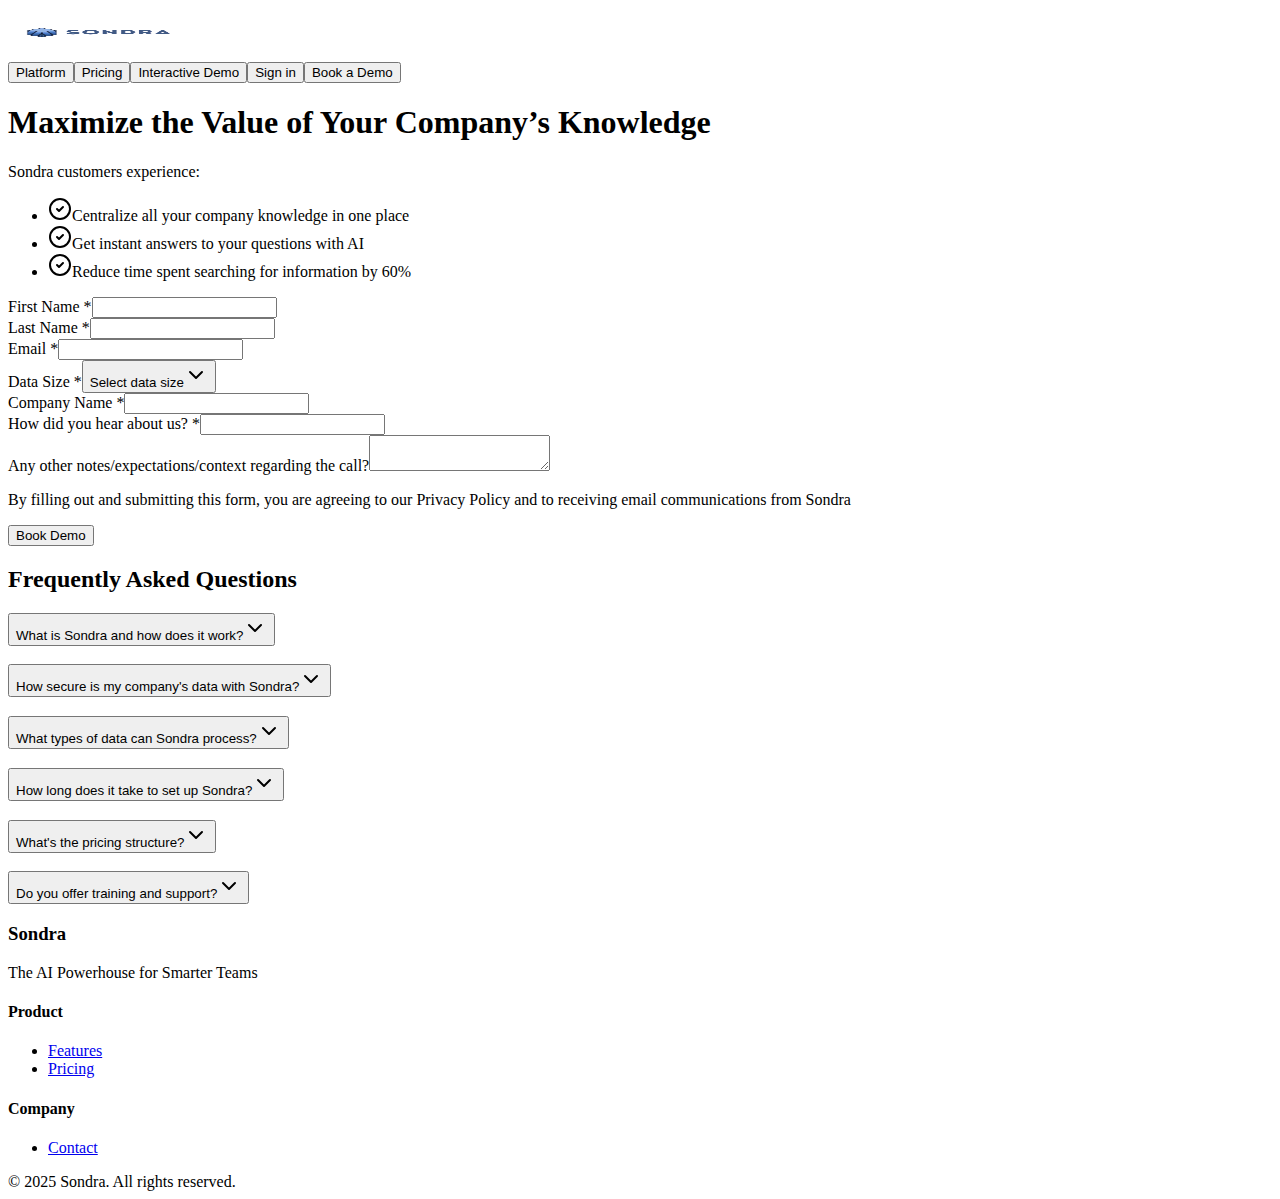
<file: demo-booking.html>
<!DOCTYPE html><html><head><meta charSet="utf-8"/><meta name="viewport" content="width=device-width, initial-scale=1"/><link rel="stylesheet" href="https://www.getsondra.com/_next/static/css/19345431378e68eb.css" data-precedence="next"/><link rel="preload" as="script" fetchPriority="low" href="https://www.getsondra.com/_next/static/chunks/webpack-d601a567f83e17c2.js"/><script src="https://www.getsondra.com/_next/static/chunks/fd9d1056-796f5f0836d7e441.js" async=""></script><script src="https://www.getsondra.com/_next/static/chunks/117-2f7d3bc9224f9778.js" async=""></script><script src="https://www.getsondra.com/_next/static/chunks/main-app-9dac7ca1d86c31cf.js" async=""></script><script src="https://www.getsondra.com/_next/static/chunks/43-ec3819470d7141b5.js" async=""></script><script src="https://www.getsondra.com/_next/static/chunks/302-04b4648589b3c5fc.js" async=""></script><script src="https://www.getsondra.com/_next/static/chunks/688-892e0fc21547cddb.js" async=""></script><script src="https://www.getsondra.com/_next/static/chunks/app/demo-booking/page-4cc84ec0125aa651.js" async=""></script><script src="https://www.getsondra.com/_next/static/chunks/605-b89d4dac9236a071.js" async=""></script><script src="https://www.getsondra.com/_next/static/chunks/app/layout-e10bc470862fb2e7.js" async=""></script><link rel="icon" href="/favicon.ico" type="image/x-icon" sizes="16x16"/><script src="https://www.getsondra.com/_next/static/chunks/polyfills-42372ed130431b0a.js" noModule=""></script></head><body><div class="flex h-screen bg-background"><main class="flex-1 overflow-y-auto p-8"><div class="flex flex-col gap-16 py-8"><nav class="fixed top-0 w-full bg-background/80 backdrop-blur-sm z-50 border-b"><div class="container mx-auto px-4 h-16 flex items-center justify-between"><div class="text-2xl font-bold"><img alt="Logo" loading="lazy" width="180" height="50" decoding="async" data-nimg="1" class="cursor-pointer" style="color:transparent" src="assets/sondra-image.png"/></div><div class="flex items-center gap-6"><button class="inline-flex items-center justify-center gap-2 whitespace-nowrap rounded-md text-sm font-medium transition-colors focus-visible:outline-none focus-visible:ring-1 focus-visible:ring-ring disabled:pointer-events-none disabled:opacity-50 [&amp;_svg]:pointer-events-none [&amp;_svg]:size-4 [&amp;_svg]:shrink-0 hover:bg-accent hover:text-accent-foreground h-9 px-4 py-2">Platform</button><button class="inline-flex items-center justify-center gap-2 whitespace-nowrap rounded-md text-sm font-medium transition-colors focus-visible:outline-none focus-visible:ring-1 focus-visible:ring-ring disabled:pointer-events-none disabled:opacity-50 [&amp;_svg]:pointer-events-none [&amp;_svg]:size-4 [&amp;_svg]:shrink-0 hover:bg-accent hover:text-accent-foreground h-9 px-4 py-2">Pricing</button><button class="inline-flex items-center justify-center gap-2 whitespace-nowrap rounded-md text-sm font-medium transition-colors focus-visible:outline-none focus-visible:ring-1 focus-visible:ring-ring disabled:pointer-events-none disabled:opacity-50 [&amp;_svg]:pointer-events-none [&amp;_svg]:size-4 [&amp;_svg]:shrink-0 hover:bg-accent hover:text-accent-foreground h-9 px-4 py-2">Interactive Demo</button><button class="inline-flex items-center justify-center gap-2 whitespace-nowrap rounded-md text-sm font-medium transition-colors focus-visible:outline-none focus-visible:ring-1 focus-visible:ring-ring disabled:pointer-events-none disabled:opacity-50 [&amp;_svg]:pointer-events-none [&amp;_svg]:size-4 [&amp;_svg]:shrink-0 border bg-background shadow-sm hover:text-accent-foreground h-9 px-4 py-2 border-blue-500 text-blue-500 hover:bg-blue-50">Sign in</button><button class="inline-flex items-center justify-center gap-2 whitespace-nowrap rounded-md text-sm font-medium transition-colors focus-visible:outline-none focus-visible:ring-1 focus-visible:ring-ring disabled:pointer-events-none disabled:opacity-50 [&amp;_svg]:pointer-events-none [&amp;_svg]:size-4 [&amp;_svg]:shrink-0 shadow hover:bg-primary/90 h-9 px-4 py-2 bg-black text-white">Book a Demo</button></div></div></nav><div class="container mx-auto px-4 flex flex-col lg:flex-row gap-12 items-start"><div class="flex-1 space-y-6 pt-4"><h1 class="text-4xl font-bold leading-tight">Maximize the Value of Your Company’s Knowledge</h1><p class="text-lg">Sondra customers experience:</p><ul class="space-y-4"><li class="flex items-center gap-2" id="upl55y_0"><svg xmlns="http://www.w3.org/2000/svg" width="24" height="24" viewBox="0 0 24 24" fill="none" stroke="currentColor" stroke-width="2" stroke-linecap="round" stroke-linejoin="round" class="lucide lucide-circle-check h-6 w-6 text-primary" id="i1zuao_0"><circle cx="12" cy="12" r="10"></circle><path d="m9 12 2 2 4-4"></path></svg><span id="ziyjmd_0">Centralize all your company knowledge in one place</span></li><li class="flex items-center gap-2" id="upl55y_1"><svg xmlns="http://www.w3.org/2000/svg" width="24" height="24" viewBox="0 0 24 24" fill="none" stroke="currentColor" stroke-width="2" stroke-linecap="round" stroke-linejoin="round" class="lucide lucide-circle-check h-6 w-6 text-primary" id="i1zuao_1"><circle cx="12" cy="12" r="10"></circle><path d="m9 12 2 2 4-4"></path></svg><span id="ziyjmd_1">Get instant answers to your questions with AI</span></li><li class="flex items-center gap-2" id="upl55y_2"><svg xmlns="http://www.w3.org/2000/svg" width="24" height="24" viewBox="0 0 24 24" fill="none" stroke="currentColor" stroke-width="2" stroke-linecap="round" stroke-linejoin="round" class="lucide lucide-circle-check h-6 w-6 text-primary" id="i1zuao_2"><circle cx="12" cy="12" r="10"></circle><path d="m9 12 2 2 4-4"></path></svg><span id="ziyjmd_2">Reduce time spent searching for information by 60%</span></li></ul></div><div class="flex-1 w-full lg:w-auto"><form class="p-8 rounded-lg bg-accent"><div class="space-y-6"><div class="grid grid-cols-2 gap-4"><div class="space-y-2"><label class="text-sm font-medium leading-none peer-disabled:cursor-not-allowed peer-disabled:opacity-70" for="firstName">First Name *</label><input class="flex h-9 w-full rounded-md border border-input bg-transparent px-3 py-1 text-base shadow-sm transition-colors file:border-0 file:bg-transparent file:text-sm file:font-medium file:text-foreground placeholder:text-muted-foreground focus-visible:outline-none focus-visible:ring-1 focus-visible:ring-ring disabled:cursor-not-allowed disabled:opacity-50 md:text-sm" required="" name="firstName" value=""/></div><div class="space-y-2"><label class="text-sm font-medium leading-none peer-disabled:cursor-not-allowed peer-disabled:opacity-70" for="lastName">Last Name *</label><input class="flex h-9 w-full rounded-md border border-input bg-transparent px-3 py-1 text-base shadow-sm transition-colors file:border-0 file:bg-transparent file:text-sm file:font-medium file:text-foreground placeholder:text-muted-foreground focus-visible:outline-none focus-visible:ring-1 focus-visible:ring-ring disabled:cursor-not-allowed disabled:opacity-50 md:text-sm" required="" name="lastName" value=""/></div></div><div class="space-y-2"><label class="text-sm font-medium leading-none peer-disabled:cursor-not-allowed peer-disabled:opacity-70" for="email">Email *</label><input type="email" class="flex h-9 w-full rounded-md border border-input bg-transparent px-3 py-1 text-base shadow-sm transition-colors file:border-0 file:bg-transparent file:text-sm file:font-medium file:text-foreground placeholder:text-muted-foreground focus-visible:outline-none focus-visible:ring-1 focus-visible:ring-ring disabled:cursor-not-allowed disabled:opacity-50 md:text-sm" required="" name="email" value=""/></div><div class="space-y-2"><label class="text-sm font-medium leading-none peer-disabled:cursor-not-allowed peer-disabled:opacity-70" for="dataSize">Data Size *</label><button type="button" role="combobox" aria-controls="radix-:R13ijtsq:" aria-expanded="false" aria-required="true" aria-autocomplete="none" dir="ltr" data-state="closed" data-placeholder="" class="flex h-9 w-full items-center justify-between whitespace-nowrap rounded-md border border-input bg-transparent px-3 py-2 text-sm shadow-sm ring-offset-background placeholder:text-muted-foreground focus:outline-none focus:ring-1 focus:ring-ring disabled:cursor-not-allowed disabled:opacity-50 [&amp;&gt;span]:line-clamp-1"><span style="pointer-events:none">Select data size</span><svg xmlns="http://www.w3.org/2000/svg" width="24" height="24" viewBox="0 0 24 24" fill="none" stroke="currentColor" stroke-width="2" stroke-linecap="round" stroke-linejoin="round" class="lucide lucide-chevron-down h-4 w-4 opacity-50" aria-hidden="true"><path d="m6 9 6 6 6-6"></path></svg></button><select aria-hidden="true" required="" tabindex="-1" style="position:absolute;border:0;width:1px;height:1px;padding:0;margin:-1px;overflow:hidden;clip:rect(0, 0, 0, 0);white-space:nowrap;word-wrap:normal"><option value=""></option></select></div><div class="space-y-2"><label class="text-sm font-medium leading-none peer-disabled:cursor-not-allowed peer-disabled:opacity-70" for="company">Company Name *</label><input class="flex h-9 w-full rounded-md border border-input bg-transparent px-3 py-1 text-base shadow-sm transition-colors file:border-0 file:bg-transparent file:text-sm file:font-medium file:text-foreground placeholder:text-muted-foreground focus-visible:outline-none focus-visible:ring-1 focus-visible:ring-ring disabled:cursor-not-allowed disabled:opacity-50 md:text-sm" required="" name="company" value=""/></div><div class="space-y-2"><label class="text-sm font-medium leading-none peer-disabled:cursor-not-allowed peer-disabled:opacity-70" for="source">How did you hear about us? *</label><input class="flex h-9 w-full rounded-md border border-input bg-transparent px-3 py-1 text-base shadow-sm transition-colors file:border-0 file:bg-transparent file:text-sm file:font-medium file:text-foreground placeholder:text-muted-foreground focus-visible:outline-none focus-visible:ring-1 focus-visible:ring-ring disabled:cursor-not-allowed disabled:opacity-50 md:text-sm" required="" name="source" value=""/></div><div class="space-y-2"><label class="text-sm font-medium leading-none peer-disabled:cursor-not-allowed peer-disabled:opacity-70" for="notes">Any other notes/expectations/context regarding the call?</label><textarea class="flex w-full rounded-md border border-input bg-transparent px-3 py-2 text-base shadow-sm placeholder:text-muted-foreground focus-visible:outline-none focus-visible:ring-1 focus-visible:ring-ring disabled:cursor-not-allowed disabled:opacity-50 md:text-sm min-h-[100px]" name="notes"></textarea></div><p class="text-sm text-muted-foreground">By filling out and submitting this form, you are agreeing to our Privacy Policy and to receiving email communications from Sondra</p><button class="inline-flex items-center justify-center gap-2 whitespace-nowrap rounded-md text-sm font-medium transition-colors focus-visible:outline-none focus-visible:ring-1 focus-visible:ring-ring disabled:pointer-events-none disabled:opacity-50 [&amp;_svg]:pointer-events-none [&amp;_svg]:size-4 [&amp;_svg]:shrink-0 bg-primary text-primary-foreground shadow hover:bg-primary/90 h-9 px-4 py-2 w-full" type="submit">Book Demo</button></div></form></div></div><div class="container mx-auto px-4"><div class="space-y-8 py-16"><h2 class="text-3xl font-bold text-center">Frequently Asked Questions</h2><div class="w-full max-w-3xl mx-auto" data-orientation="vertical"><div data-state="closed" data-orientation="vertical" class="border-b" id="3e5e2c_0"><h3 data-orientation="vertical" data-state="closed" class="flex"><button type="button" aria-controls="radix-:R9jjtsq:" aria-expanded="false" data-state="closed" data-orientation="vertical" id="9qabf2_0" class="flex flex-1 items-center justify-between py-4 text-sm font-medium transition-all hover:underline [&amp;[data-state=open]&gt;svg]:rotate-180 text-left" data-radix-collection-item="">What is Sondra and how does it work?<svg xmlns="http://www.w3.org/2000/svg" width="24" height="24" viewBox="0 0 24 24" fill="none" stroke="currentColor" stroke-width="2" stroke-linecap="round" stroke-linejoin="round" class="lucide lucide-chevron-down h-4 w-4 shrink-0 text-muted-foreground transition-transform duration-200"><path d="m6 9 6 6 6-6"></path></svg></button></h3><div data-state="closed" id="3mb44o_0" hidden="" role="region" aria-labelledby="radix-:R1jjtsq:" data-orientation="vertical" class="overflow-hidden text-sm data-[state=closed]:animate-accordion-up data-[state=open]:animate-accordion-down" style="--radix-accordion-content-height:var(--radix-collapsible-content-height);--radix-accordion-content-width:var(--radix-collapsible-content-width)"></div></div><div data-state="closed" data-orientation="vertical" class="border-b" id="3e5e2c_1"><h3 data-orientation="vertical" data-state="closed" class="flex"><button type="button" aria-controls="radix-:Rajjtsq:" aria-expanded="false" data-state="closed" data-orientation="vertical" id="9qabf2_1" class="flex flex-1 items-center justify-between py-4 text-sm font-medium transition-all hover:underline [&amp;[data-state=open]&gt;svg]:rotate-180 text-left" data-radix-collection-item="">How secure is my company&#x27;s data with Sondra?<svg xmlns="http://www.w3.org/2000/svg" width="24" height="24" viewBox="0 0 24 24" fill="none" stroke="currentColor" stroke-width="2" stroke-linecap="round" stroke-linejoin="round" class="lucide lucide-chevron-down h-4 w-4 shrink-0 text-muted-foreground transition-transform duration-200"><path d="m6 9 6 6 6-6"></path></svg></button></h3><div data-state="closed" id="3mb44o_1" hidden="" role="region" aria-labelledby="radix-:R2jjtsq:" data-orientation="vertical" class="overflow-hidden text-sm data-[state=closed]:animate-accordion-up data-[state=open]:animate-accordion-down" style="--radix-accordion-content-height:var(--radix-collapsible-content-height);--radix-accordion-content-width:var(--radix-collapsible-content-width)"></div></div><div data-state="closed" data-orientation="vertical" class="border-b" id="3e5e2c_2"><h3 data-orientation="vertical" data-state="closed" class="flex"><button type="button" aria-controls="radix-:Rbjjtsq:" aria-expanded="false" data-state="closed" data-orientation="vertical" id="9qabf2_2" class="flex flex-1 items-center justify-between py-4 text-sm font-medium transition-all hover:underline [&amp;[data-state=open]&gt;svg]:rotate-180 text-left" data-radix-collection-item="">What types of data can Sondra process?<svg xmlns="http://www.w3.org/2000/svg" width="24" height="24" viewBox="0 0 24 24" fill="none" stroke="currentColor" stroke-width="2" stroke-linecap="round" stroke-linejoin="round" class="lucide lucide-chevron-down h-4 w-4 shrink-0 text-muted-foreground transition-transform duration-200"><path d="m6 9 6 6 6-6"></path></svg></button></h3><div data-state="closed" id="3mb44o_2" hidden="" role="region" aria-labelledby="radix-:R3jjtsq:" data-orientation="vertical" class="overflow-hidden text-sm data-[state=closed]:animate-accordion-up data-[state=open]:animate-accordion-down" style="--radix-accordion-content-height:var(--radix-collapsible-content-height);--radix-accordion-content-width:var(--radix-collapsible-content-width)"></div></div><div data-state="closed" data-orientation="vertical" class="border-b" id="3e5e2c_3"><h3 data-orientation="vertical" data-state="closed" class="flex"><button type="button" aria-controls="radix-:Rcjjtsq:" aria-expanded="false" data-state="closed" data-orientation="vertical" id="9qabf2_3" class="flex flex-1 items-center justify-between py-4 text-sm font-medium transition-all hover:underline [&amp;[data-state=open]&gt;svg]:rotate-180 text-left" data-radix-collection-item="">How long does it take to set up Sondra?<svg xmlns="http://www.w3.org/2000/svg" width="24" height="24" viewBox="0 0 24 24" fill="none" stroke="currentColor" stroke-width="2" stroke-linecap="round" stroke-linejoin="round" class="lucide lucide-chevron-down h-4 w-4 shrink-0 text-muted-foreground transition-transform duration-200"><path d="m6 9 6 6 6-6"></path></svg></button></h3><div data-state="closed" id="3mb44o_3" hidden="" role="region" aria-labelledby="radix-:R4jjtsq:" data-orientation="vertical" class="overflow-hidden text-sm data-[state=closed]:animate-accordion-up data-[state=open]:animate-accordion-down" style="--radix-accordion-content-height:var(--radix-collapsible-content-height);--radix-accordion-content-width:var(--radix-collapsible-content-width)"></div></div><div data-state="closed" data-orientation="vertical" class="border-b" id="3e5e2c_4"><h3 data-orientation="vertical" data-state="closed" class="flex"><button type="button" aria-controls="radix-:Rdjjtsq:" aria-expanded="false" data-state="closed" data-orientation="vertical" id="9qabf2_4" class="flex flex-1 items-center justify-between py-4 text-sm font-medium transition-all hover:underline [&amp;[data-state=open]&gt;svg]:rotate-180 text-left" data-radix-collection-item="">What&#x27;s the pricing structure?<svg xmlns="http://www.w3.org/2000/svg" width="24" height="24" viewBox="0 0 24 24" fill="none" stroke="currentColor" stroke-width="2" stroke-linecap="round" stroke-linejoin="round" class="lucide lucide-chevron-down h-4 w-4 shrink-0 text-muted-foreground transition-transform duration-200"><path d="m6 9 6 6 6-6"></path></svg></button></h3><div data-state="closed" id="3mb44o_4" hidden="" role="region" aria-labelledby="radix-:R5jjtsq:" data-orientation="vertical" class="overflow-hidden text-sm data-[state=closed]:animate-accordion-up data-[state=open]:animate-accordion-down" style="--radix-accordion-content-height:var(--radix-collapsible-content-height);--radix-accordion-content-width:var(--radix-collapsible-content-width)"></div></div><div data-state="closed" data-orientation="vertical" class="border-b" id="3e5e2c_5"><h3 data-orientation="vertical" data-state="closed" class="flex"><button type="button" aria-controls="radix-:Rejjtsq:" aria-expanded="false" data-state="closed" data-orientation="vertical" id="9qabf2_5" class="flex flex-1 items-center justify-between py-4 text-sm font-medium transition-all hover:underline [&amp;[data-state=open]&gt;svg]:rotate-180 text-left" data-radix-collection-item="">Do you offer training and support?<svg xmlns="http://www.w3.org/2000/svg" width="24" height="24" viewBox="0 0 24 24" fill="none" stroke="currentColor" stroke-width="2" stroke-linecap="round" stroke-linejoin="round" class="lucide lucide-chevron-down h-4 w-4 shrink-0 text-muted-foreground transition-transform duration-200"><path d="m6 9 6 6 6-6"></path></svg></button></h3><div data-state="closed" id="3mb44o_5" hidden="" role="region" aria-labelledby="radix-:R6jjtsq:" data-orientation="vertical" class="overflow-hidden text-sm data-[state=closed]:animate-accordion-up data-[state=open]:animate-accordion-down" style="--radix-accordion-content-height:var(--radix-collapsible-content-height);--radix-accordion-content-width:var(--radix-collapsible-content-width)"></div></div></div></div></div><footer class="bg-background border-t border-border"><div class="container mx-auto px-4 py-12"><div class="grid grid-cols-4 gap-8"><div><h3 class="font-bold text-lg mb-4">Sondra</h3><p class="text-sm text-muted-foreground">The AI Powerhouse for Smarter Teams</p></div><div><h4 class="font-semibold mb-4">Product</h4><ul class="space-y-2 text-sm text-muted-foreground"><li><a href="/platform">Features</a></li><li><a href="/pricing">Pricing</a></li></ul></div><div><h4 class="font-semibold mb-4">Company</h4><ul class="space-y-2 text-sm text-muted-foreground"><li><a href="mailto:berke@getsondra.com">Contact</a></li></ul></div></div><div class="mt-12 pt-8 border-t border-border text-center text-sm text-muted-foreground">© <!-- -->2025<!-- --> Sondra. All rights reserved.</div></div></footer></div></main></div><script src="https://www.getsondra.com/_next/static/chunks/webpack-d601a567f83e17c2.js" async=""></script><script>(self.__next_f=self.__next_f||[]).push([0]);self.__next_f.push([2,null])</script><script>self.__next_f.push([1,"1:HL[\"https://www.getsondra.com/_next/static/css/19345431378e68eb.css\",\"style\"]\n"])</script><script>self.__next_f.push([1,"2:I[2846,[],\"\"]\n4:I[9107,[],\"ClientPageRoot\"]\n5:I[1887,[\"43\",\"static/chunks/43-ec3819470d7141b5.js\",\"302\",\"static/chunks/302-04b4648589b3c5fc.js\",\"688\",\"static/chunks/688-892e0fc21547cddb.js\",\"45\",\"static/chunks/app/demo-booking/page-4cc84ec0125aa651.js\"],\"default\",1]\n6:I[4707,[],\"\"]\n7:I[6423,[],\"\"]\n8:I[6563,[\"605\",\"static/chunks/605-b89d4dac9236a071.js\",\"185\",\"static/chunks/app/layout-e10bc470862fb2e7.js\"],\"default\",1]\nb:I[1060,[],\"\"]\n9:{}\nc:[]\n"])</script><script>self.__next_f.push([1,"0:[\"$\",\"$L2\",null,{\"buildId\":\"vpZExELKKUBVT8K_E81vu\",\"assetPrefix\":\"https://www.getsondra.com\",\"urlParts\":[\"\",\"demo-booking\"],\"initialTree\":[\"\",{\"children\":[\"demo-booking\",{\"children\":[\"__PAGE__\",{}]}]},\"$undefined\",\"$undefined\",true],\"initialSeedData\":[\"\",{\"children\":[\"demo-booking\",{\"children\":[\"__PAGE__\",{},[[\"$L3\",[\"$\",\"$L4\",null,{\"props\":{\"params\":{},\"searchParams\":{}},\"Component\":\"$5\"}],null],null],null]},[null,[\"$\",\"$L6\",null,{\"parallelRouterKey\":\"children\",\"segmentPath\":[\"children\",\"demo-booking\",\"children\"],\"error\":\"$undefined\",\"errorStyles\":\"$undefined\",\"errorScripts\":\"$undefined\",\"template\":[\"$\",\"$L7\",null,{}],\"templateStyles\":\"$undefined\",\"templateScripts\":\"$undefined\",\"notFound\":\"$undefined\",\"notFoundStyles\":\"$undefined\"}]],null]},[[[[\"$\",\"link\",\"0\",{\"rel\":\"stylesheet\",\"href\":\"https://www.getsondra.com/_next/static/css/19345431378e68eb.css\",\"precedence\":\"next\",\"crossOrigin\":\"$undefined\"}]],[\"$\",\"$L8\",null,{\"children\":[\"$\",\"$L6\",null,{\"parallelRouterKey\":\"children\",\"segmentPath\":[\"children\"],\"error\":\"$undefined\",\"errorStyles\":\"$undefined\",\"errorScripts\":\"$undefined\",\"template\":[\"$\",\"$L7\",null,{}],\"templateStyles\":\"$undefined\",\"templateScripts\":\"$undefined\",\"notFound\":[[\"$\",\"title\",null,{\"children\":\"404: This page could not be found.\"}],[\"$\",\"div\",null,{\"style\":{\"fontFamily\":\"system-ui,\\\"Segoe UI\\\",Roboto,Helvetica,Arial,sans-serif,\\\"Apple Color Emoji\\\",\\\"Segoe UI Emoji\\\"\",\"height\":\"100vh\",\"textAlign\":\"center\",\"display\":\"flex\",\"flexDirection\":\"column\",\"alignItems\":\"center\",\"justifyContent\":\"center\"},\"children\":[\"$\",\"div\",null,{\"children\":[[\"$\",\"style\",null,{\"dangerouslySetInnerHTML\":{\"__html\":\"body{color:#000;background:#fff;margin:0}.next-error-h1{border-right:1px solid rgba(0,0,0,.3)}@media (prefers-color-scheme:dark){body{color:#fff;background:#000}.next-error-h1{border-right:1px solid rgba(255,255,255,.3)}}\"}}],[\"$\",\"h1\",null,{\"className\":\"next-error-h1\",\"style\":{\"display\":\"inline-block\",\"margin\":\"0 20px 0 0\",\"padding\":\"0 23px 0 0\",\"fontSize\":24,\"fontWeight\":500,\"verticalAlign\":\"top\",\"lineHeight\":\"49px\"},\"children\":\"404\"}],[\"$\",\"div\",null,{\"style\":{\"display\":\"inline-block\"},\"children\":[\"$\",\"h2\",null,{\"style\":{\"fontSize\":14,\"fontWeight\":400,\"lineHeight\":\"49px\",\"margin\":0},\"children\":\"This page could not be found.\"}]}]]}]}]],\"notFoundStyles\":[]}],\"params\":\"$9\"}]],null],null],\"couldBeIntercepted\":false,\"initialHead\":[null,\"$La\"],\"globalErrorComponent\":\"$b\",\"missingSlots\":\"$Wc\"}]\n"])</script><script>self.__next_f.push([1,"a:[[\"$\",\"meta\",\"0\",{\"name\":\"viewport\",\"content\":\"width=device-width, initial-scale=1\"}],[\"$\",\"meta\",\"1\",{\"charSet\":\"utf-8\"}],[\"$\",\"link\",\"2\",{\"rel\":\"icon\",\"href\":\"/favicon.ico\",\"type\":\"image/x-icon\",\"sizes\":\"16x16\"}]]\n3:null\n"])</script></body></html>
</file>
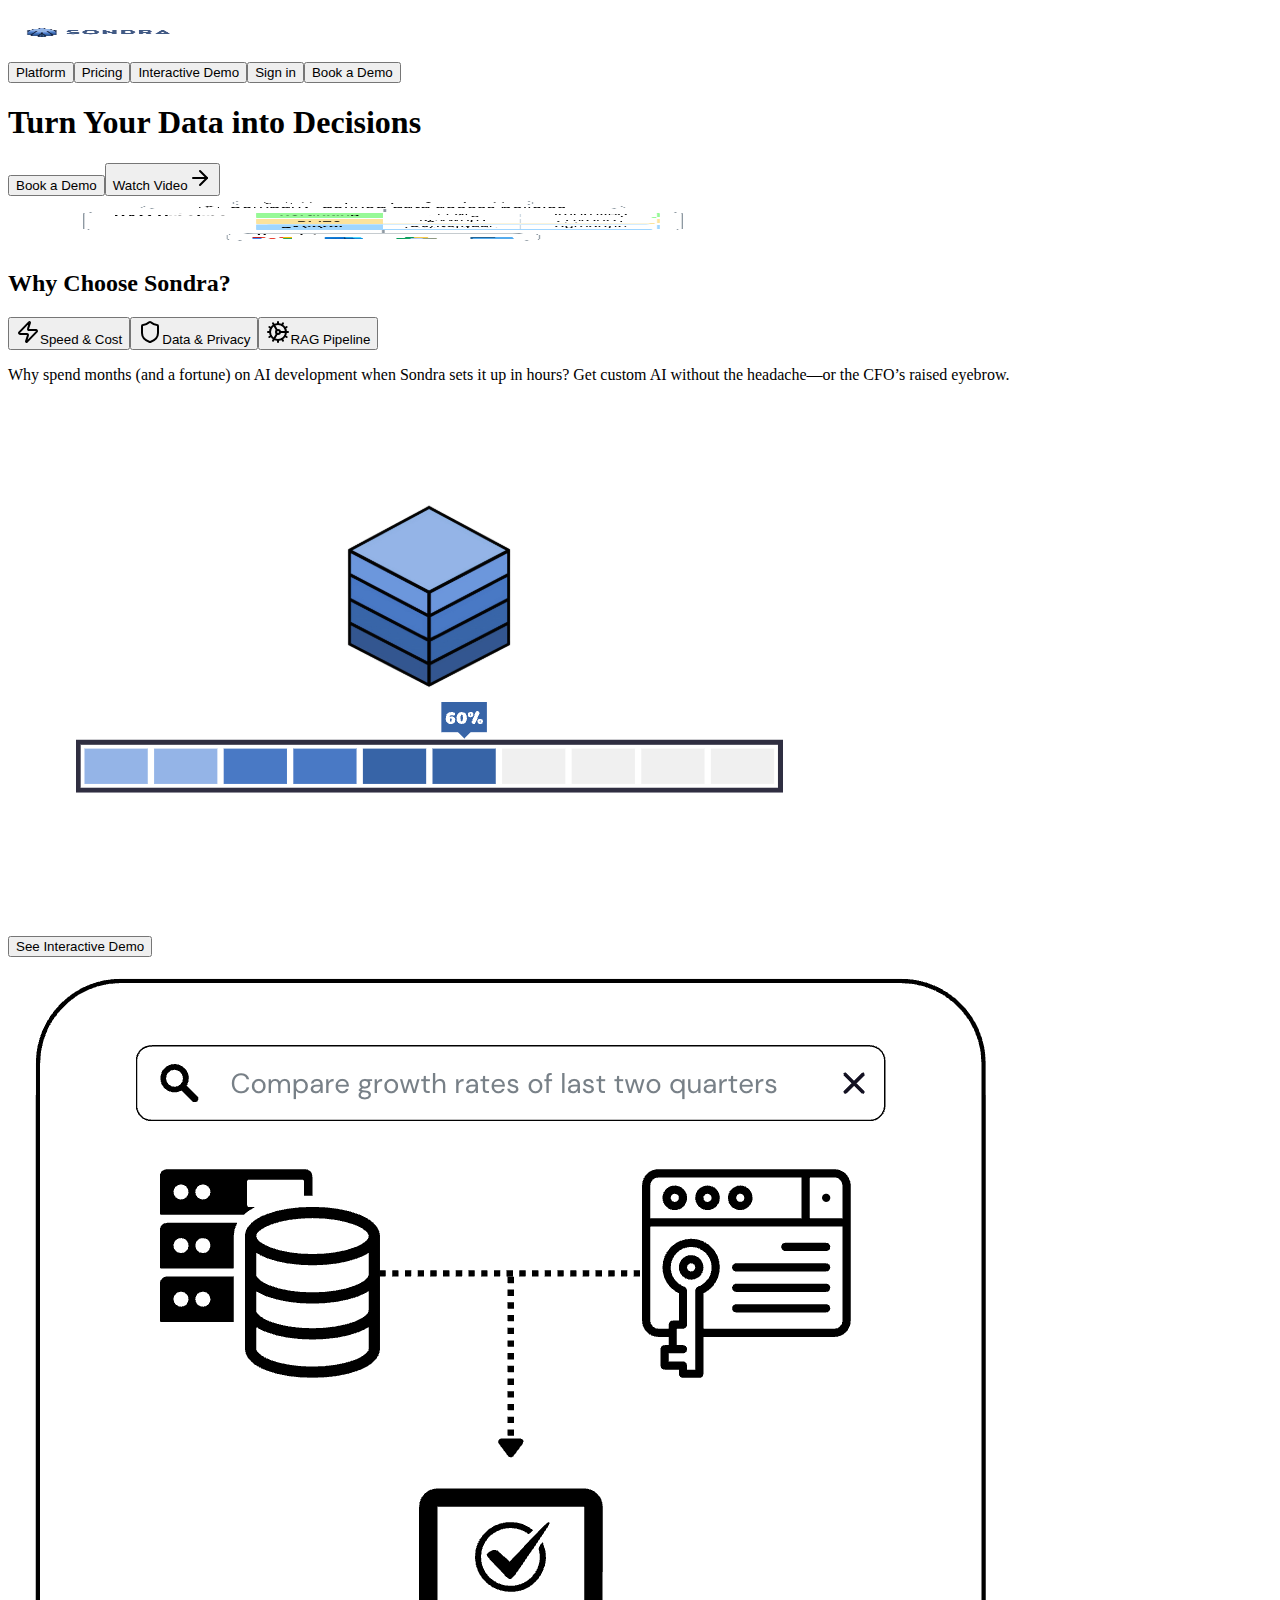
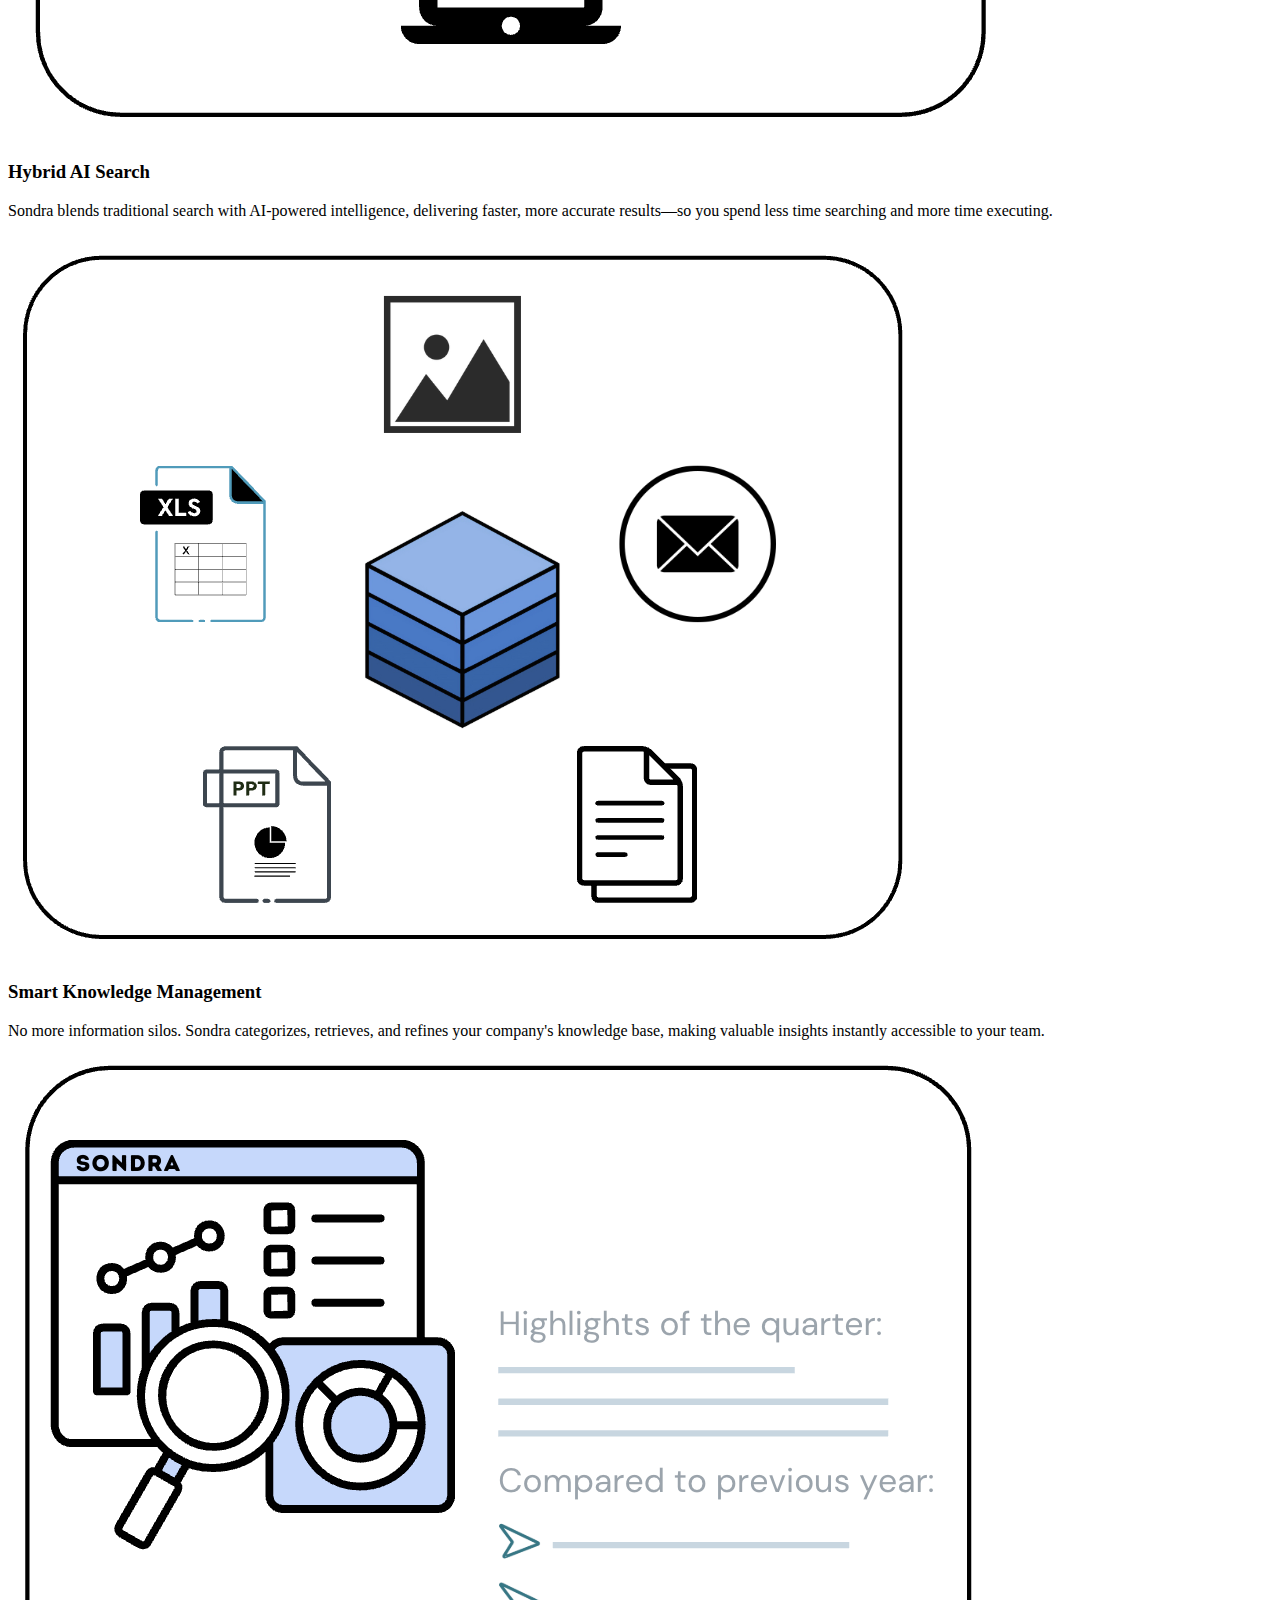
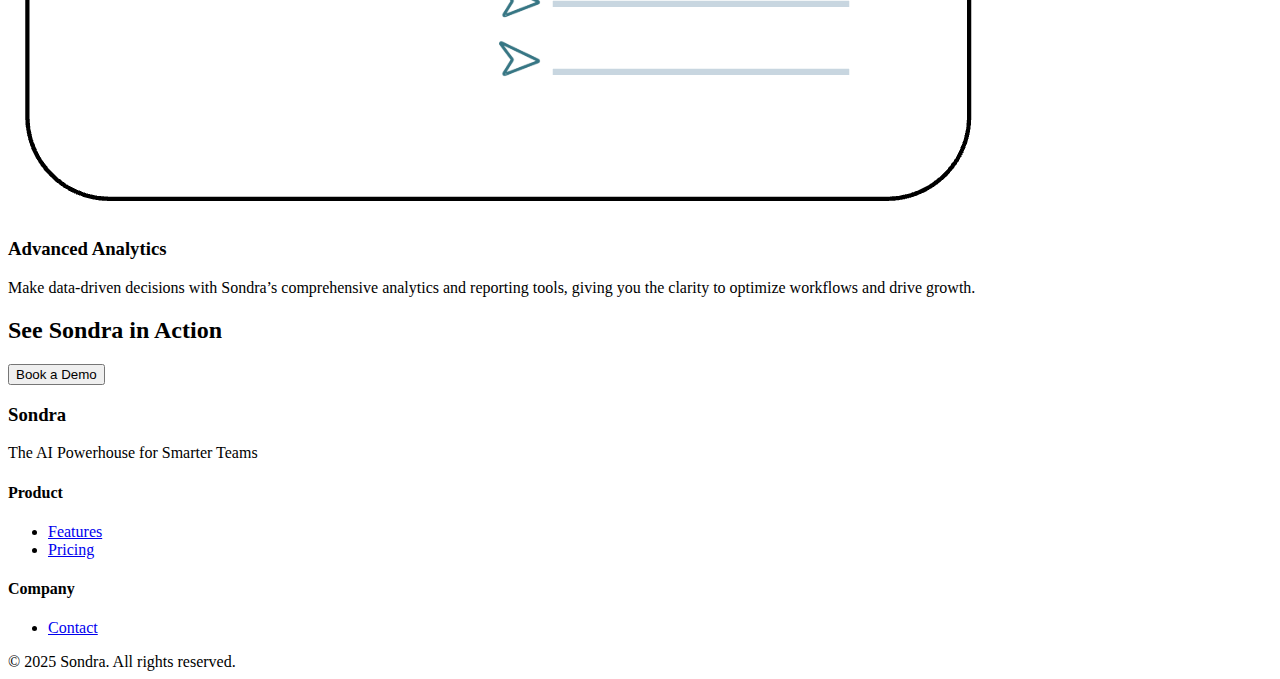
<file: platform.html>
<!DOCTYPE html><html><head><meta charSet="utf-8"/><meta name="viewport" content="width=device-width, initial-scale=1"/><link rel="preload" as="image" href="assets/speed-cost-image.png"/><link rel="preload" as="image" href="assets/hybrid-ai-search-image-new.png"/><link rel="preload" as="image" href="assets/smart-knowledge-management-image.png"/><link rel="preload" as="image" href="assets/advanced-analytics-image.png"/><link rel="stylesheet" href="https://www.getsondra.com/_next/static/css/19345431378e68eb.css" data-precedence="next"/><link rel="preload" as="script" fetchPriority="low" href="https://www.getsondra.com/_next/static/chunks/webpack-d601a567f83e17c2.js"/><script src="https://www.getsondra.com/_next/static/chunks/fd9d1056-796f5f0836d7e441.js" async=""></script><script src="https://www.getsondra.com/_next/static/chunks/117-2f7d3bc9224f9778.js" async=""></script><script src="https://www.getsondra.com/_next/static/chunks/main-app-9dac7ca1d86c31cf.js" async=""></script><script src="https://www.getsondra.com/_next/static/chunks/43-ec3819470d7141b5.js" async=""></script><script src="https://www.getsondra.com/_next/static/chunks/app/platform/page-d0c67a93e63f9141.js" async=""></script><script src="https://www.getsondra.com/_next/static/chunks/605-b89d4dac9236a071.js" async=""></script><script src="https://www.getsondra.com/_next/static/chunks/app/layout-e10bc470862fb2e7.js" async=""></script><link rel="icon" href="/favicon.ico" type="image/x-icon" sizes="16x16"/><script src="https://www.getsondra.com/_next/static/chunks/polyfills-42372ed130431b0a.js" noModule=""></script></head><body><div class="flex h-screen bg-background"><main class="flex-1 overflow-y-auto p-8"><div class="pt-16"><nav class="fixed top-0 w-full bg-background/80 backdrop-blur-sm z-50 border-b"><div class="container mx-auto px-4 h-16 flex items-center justify-between"><div class="text-2xl font-bold"><img alt="Logo" loading="lazy" width="180" height="50" decoding="async" data-nimg="1" class="cursor-pointer" style="color:transparent" src="assets/sondra-image.png"/></div><div class="flex items-center gap-6"><button class="inline-flex items-center justify-center gap-2 whitespace-nowrap rounded-md text-sm font-medium transition-colors focus-visible:outline-none focus-visible:ring-1 focus-visible:ring-ring disabled:pointer-events-none disabled:opacity-50 [&amp;_svg]:pointer-events-none [&amp;_svg]:size-4 [&amp;_svg]:shrink-0 hover:bg-accent hover:text-accent-foreground h-9 px-4 py-2">Platform</button><button class="inline-flex items-center justify-center gap-2 whitespace-nowrap rounded-md text-sm font-medium transition-colors focus-visible:outline-none focus-visible:ring-1 focus-visible:ring-ring disabled:pointer-events-none disabled:opacity-50 [&amp;_svg]:pointer-events-none [&amp;_svg]:size-4 [&amp;_svg]:shrink-0 hover:bg-accent hover:text-accent-foreground h-9 px-4 py-2">Pricing</button><button class="inline-flex items-center justify-center gap-2 whitespace-nowrap rounded-md text-sm font-medium transition-colors focus-visible:outline-none focus-visible:ring-1 focus-visible:ring-ring disabled:pointer-events-none disabled:opacity-50 [&amp;_svg]:pointer-events-none [&amp;_svg]:size-4 [&amp;_svg]:shrink-0 hover:bg-accent hover:text-accent-foreground h-9 px-4 py-2">Interactive Demo</button><button class="inline-flex items-center justify-center gap-2 whitespace-nowrap rounded-md text-sm font-medium transition-colors focus-visible:outline-none focus-visible:ring-1 focus-visible:ring-ring disabled:pointer-events-none disabled:opacity-50 [&amp;_svg]:pointer-events-none [&amp;_svg]:size-4 [&amp;_svg]:shrink-0 border bg-background shadow-sm hover:text-accent-foreground h-9 px-4 py-2 border-blue-500 text-blue-500 hover:bg-blue-50">Sign in</button><button class="inline-flex items-center justify-center gap-2 whitespace-nowrap rounded-md text-sm font-medium transition-colors focus-visible:outline-none focus-visible:ring-1 focus-visible:ring-ring disabled:pointer-events-none disabled:opacity-50 [&amp;_svg]:pointer-events-none [&amp;_svg]:size-4 [&amp;_svg]:shrink-0 shadow hover:bg-primary/90 h-9 px-4 py-2 bg-black text-white">Book a Demo</button></div></div></nav><section class="pt-24 pb-16 text-center"><div class="container mx-auto px-4"><h1 class="text-5xl font-bold mb-8">Turn Your Data into Decisions</h1><div class="flex items-center justify-center gap-4"><button class="inline-flex items-center justify-center gap-2 whitespace-nowrap rounded-md text-sm font-medium transition-colors focus-visible:outline-none focus-visible:ring-1 focus-visible:ring-ring disabled:pointer-events-none disabled:opacity-50 [&amp;_svg]:pointer-events-none [&amp;_svg]:size-4 [&amp;_svg]:shrink-0 shadow hover:bg-primary/90 h-9 px-4 py-2 bg-black text-white">Book a Demo</button><button class="inline-flex items-center justify-center whitespace-nowrap rounded-md text-sm font-medium transition-colors focus-visible:outline-none focus-visible:ring-1 focus-visible:ring-ring disabled:pointer-events-none disabled:opacity-50 [&amp;_svg]:pointer-events-none [&amp;_svg]:size-4 [&amp;_svg]:shrink-0 border border-input bg-background shadow-sm hover:bg-accent hover:text-accent-foreground h-9 px-4 py-2 gap-2">Watch Video<svg xmlns="http://www.w3.org/2000/svg" width="24" height="24" viewBox="0 0 24 24" fill="none" stroke="currentColor" stroke-width="2" stroke-linecap="round" stroke-linejoin="round" class="lucide lucide-arrow-right h-4 w-4"><path d="M5 12h14"></path><path d="m12 5 7 7-7 7"></path></svg></button></div></div></section><section class="py-8 bg-white"><div class="container mx-auto px-4 flex justify-center"><img alt="Gmail" loading="lazy" width="750" height="50" decoding="async" data-nimg="1" class="center" style="color:transparent" src="assets/sondra-workflow.png"/></div></section><section class="py-16"><div class="container mx-auto px-4"><div class="grid grid-cols-2 gap-12"><div><h2 class="text-2xl font-bold mb-6">Why Choose Sondra?</h2><div class="space-y-4 mb-6"><button class="block text-left w-full p-2 rounded flex bg-gray-100" id="6odsar_0"><svg xmlns="http://www.w3.org/2000/svg" width="24" height="24" viewBox="0 0 24 24" fill="none" stroke="currentColor" stroke-width="2" stroke-linecap="round" stroke-linejoin="round" class="lucide lucide-zap"><path d="M4 14a1 1 0 0 1-.78-1.63l9.9-10.2a.5.5 0 0 1 .86.46l-1.92 6.02A1 1 0 0 0 13 10h7a1 1 0 0 1 .78 1.63l-9.9 10.2a.5.5 0 0 1-.86-.46l1.92-6.02A1 1 0 0 0 11 14z"></path></svg>Speed &amp; Cost</button><button class="block text-left w-full p-2 rounded flex " id="6odsar_1"><svg xmlns="http://www.w3.org/2000/svg" width="24" height="24" viewBox="0 0 24 24" fill="none" stroke="currentColor" stroke-width="2" stroke-linecap="round" stroke-linejoin="round" class="lucide lucide-shield"><path d="M20 13c0 5-3.5 7.5-7.66 8.95a1 1 0 0 1-.67-.01C7.5 20.5 4 18 4 13V6a1 1 0 0 1 1-1c2 0 4.5-1.2 6.24-2.72a1.17 1.17 0 0 1 1.52 0C14.51 3.81 17 5 19 5a1 1 0 0 1 1 1z"></path></svg>Data &amp; Privacy</button><button class="block text-left w-full p-2 rounded flex " id="6odsar_2"><svg xmlns="http://www.w3.org/2000/svg" width="24" height="24" viewBox="0 0 24 24" fill="none" stroke="currentColor" stroke-width="2" stroke-linecap="round" stroke-linejoin="round" class="lucide lucide-cog"><path d="M12 20a8 8 0 1 0 0-16 8 8 0 0 0 0 16Z"></path><path d="M12 14a2 2 0 1 0 0-4 2 2 0 0 0 0 4Z"></path><path d="M12 2v2"></path><path d="M12 22v-2"></path><path d="m17 20.66-1-1.73"></path><path d="M11 10.27 7 3.34"></path><path d="m20.66 17-1.73-1"></path><path d="m3.34 7 1.73 1"></path><path d="M14 12h8"></path><path d="M2 12h2"></path><path d="m20.66 7-1.73 1"></path><path d="m3.34 17 1.73-1"></path><path d="m17 3.34-1 1.73"></path><path d="m11 13.73-4 6.93"></path></svg>RAG Pipeline</button></div><p class="text-gray-600">Why spend months (and a fortune) on AI development when Sondra sets it up in hours? Get custom AI without the headache—or the CFO’s raised eyebrow.</p></div><div class="relative"><img src="assets/speed-cost-image.png" alt="Speed &amp; Cost" class="rounded-lg"/></div></div><div class="text-center mt-8"><button class="inline-flex items-center justify-center gap-2 whitespace-nowrap rounded-md text-sm font-medium transition-colors focus-visible:outline-none focus-visible:ring-1 focus-visible:ring-ring disabled:pointer-events-none disabled:opacity-50 [&amp;_svg]:pointer-events-none [&amp;_svg]:size-4 [&amp;_svg]:shrink-0 shadow h-9 px-4 py-2 bg-white text-black border border-black hover:bg-black hover:text-white">See Interactive Demo</button></div></div></section><section class="py-16"><div class="container mx-auto px-4"><div class="flex items-center gap-12 mb-16 " id="lcky6x_0"><div class="flex-1" id="0t5wq4_0"><img src="assets/hybrid-ai-search-image-new.png" alt="Hybrid AI Search" class="rounded-lg" id="20mh2u_0"/></div><div class="flex-1" id="id4twl_0"><h3 class="text-2xl font-bold mb-4" id="1b8jr3_0">Hybrid AI Search</h3><p class="text-gray-600" id="vhkc89_0">Sondra blends traditional search with AI-powered intelligence, delivering faster, more accurate results—so you spend less time searching and more time executing.</p></div></div><div class="flex items-center gap-12 mb-16 flex-row-reverse" id="lcky6x_1"><div class="flex-1" id="0t5wq4_1"><img src="assets/smart-knowledge-management-image.png" alt="Smart Knowledge Management" class="rounded-lg" id="20mh2u_1"/></div><div class="flex-1" id="id4twl_1"><h3 class="text-2xl font-bold mb-4" id="1b8jr3_1">Smart Knowledge Management</h3><p class="text-gray-600" id="vhkc89_1">No more information silos. Sondra categorizes, retrieves, and refines your company&#x27;s knowledge base, making valuable insights instantly accessible to your team.</p></div></div><div class="flex items-center gap-12 mb-16 " id="lcky6x_2"><div class="flex-1" id="0t5wq4_2"><img src="assets/advanced-analytics-image.png" alt="Advanced Analytics" class="rounded-lg" id="20mh2u_2"/></div><div class="flex-1" id="id4twl_2"><h3 class="text-2xl font-bold mb-4" id="1b8jr3_2">Advanced Analytics</h3><p class="text-gray-600" id="vhkc89_2">Make data-driven decisions with Sondra’s comprehensive analytics and reporting tools, giving you the clarity to optimize workflows and drive growth.</p></div></div></div></section><section class="bg-[url(/assets/gradient-bg.png)] py-16 bg-cover bg-center rounded-lg"><div class="container mx-auto px-4 text-center"><h2 class="text-3xl font-bold text-white mb-6">See Sondra in Action</h2><button class="inline-flex items-center justify-center gap-2 whitespace-nowrap rounded-md text-sm font-medium transition-colors focus-visible:outline-none focus-visible:ring-1 focus-visible:ring-ring disabled:pointer-events-none disabled:opacity-50 [&amp;_svg]:pointer-events-none [&amp;_svg]:size-4 [&amp;_svg]:shrink-0 shadow h-9 px-4 py-2 bg-white hover:bg-black hover:text-white text-black">Book a Demo</button></div></section><footer class="bg-background border-t border-border"><div class="container mx-auto px-4 py-12"><div class="grid grid-cols-4 gap-8"><div><h3 class="font-bold text-lg mb-4">Sondra</h3><p class="text-sm text-muted-foreground">The AI Powerhouse for Smarter Teams</p></div><div><h4 class="font-semibold mb-4">Product</h4><ul class="space-y-2 text-sm text-muted-foreground"><li><a href="/platform">Features</a></li><li><a href="/pricing">Pricing</a></li></ul></div><div><h4 class="font-semibold mb-4">Company</h4><ul class="space-y-2 text-sm text-muted-foreground"><li><a href="mailto:berke@getsondra.com">Contact</a></li></ul></div></div><div class="mt-12 pt-8 border-t border-border text-center text-sm text-muted-foreground">© <!-- -->2025<!-- --> Sondra. All rights reserved.</div></div></footer></div></main></div><script src="https://www.getsondra.com/_next/static/chunks/webpack-d601a567f83e17c2.js" async=""></script><script>(self.__next_f=self.__next_f||[]).push([0]);self.__next_f.push([2,null])</script><script>self.__next_f.push([1,"1:HL[\"https://www.getsondra.com/_next/static/css/19345431378e68eb.css\",\"style\"]\n"])</script><script>self.__next_f.push([1,"2:I[2846,[],\"\"]\n4:I[9107,[],\"ClientPageRoot\"]\n5:I[9723,[\"43\",\"static/chunks/43-ec3819470d7141b5.js\",\"722\",\"static/chunks/app/platform/page-d0c67a93e63f9141.js\"],\"default\",1]\n6:I[4707,[],\"\"]\n7:I[6423,[],\"\"]\n8:I[6563,[\"605\",\"static/chunks/605-b89d4dac9236a071.js\",\"185\",\"static/chunks/app/layout-e10bc470862fb2e7.js\"],\"default\",1]\nb:I[1060,[],\"\"]\n9:{}\nc:[]\n"])</script><script>self.__next_f.push([1,"0:[\"$\",\"$L2\",null,{\"buildId\":\"vpZExELKKUBVT8K_E81vu\",\"assetPrefix\":\"https://www.getsondra.com\",\"urlParts\":[\"\",\"platform\"],\"initialTree\":[\"\",{\"children\":[\"platform\",{\"children\":[\"__PAGE__\",{}]}]},\"$undefined\",\"$undefined\",true],\"initialSeedData\":[\"\",{\"children\":[\"platform\",{\"children\":[\"__PAGE__\",{},[[\"$L3\",[\"$\",\"$L4\",null,{\"props\":{\"params\":{},\"searchParams\":{}},\"Component\":\"$5\"}],null],null],null]},[null,[\"$\",\"$L6\",null,{\"parallelRouterKey\":\"children\",\"segmentPath\":[\"children\",\"platform\",\"children\"],\"error\":\"$undefined\",\"errorStyles\":\"$undefined\",\"errorScripts\":\"$undefined\",\"template\":[\"$\",\"$L7\",null,{}],\"templateStyles\":\"$undefined\",\"templateScripts\":\"$undefined\",\"notFound\":\"$undefined\",\"notFoundStyles\":\"$undefined\"}]],null]},[[[[\"$\",\"link\",\"0\",{\"rel\":\"stylesheet\",\"href\":\"https://www.getsondra.com/_next/static/css/19345431378e68eb.css\",\"precedence\":\"next\",\"crossOrigin\":\"$undefined\"}]],[\"$\",\"$L8\",null,{\"children\":[\"$\",\"$L6\",null,{\"parallelRouterKey\":\"children\",\"segmentPath\":[\"children\"],\"error\":\"$undefined\",\"errorStyles\":\"$undefined\",\"errorScripts\":\"$undefined\",\"template\":[\"$\",\"$L7\",null,{}],\"templateStyles\":\"$undefined\",\"templateScripts\":\"$undefined\",\"notFound\":[[\"$\",\"title\",null,{\"children\":\"404: This page could not be found.\"}],[\"$\",\"div\",null,{\"style\":{\"fontFamily\":\"system-ui,\\\"Segoe UI\\\",Roboto,Helvetica,Arial,sans-serif,\\\"Apple Color Emoji\\\",\\\"Segoe UI Emoji\\\"\",\"height\":\"100vh\",\"textAlign\":\"center\",\"display\":\"flex\",\"flexDirection\":\"column\",\"alignItems\":\"center\",\"justifyContent\":\"center\"},\"children\":[\"$\",\"div\",null,{\"children\":[[\"$\",\"style\",null,{\"dangerouslySetInnerHTML\":{\"__html\":\"body{color:#000;background:#fff;margin:0}.next-error-h1{border-right:1px solid rgba(0,0,0,.3)}@media (prefers-color-scheme:dark){body{color:#fff;background:#000}.next-error-h1{border-right:1px solid rgba(255,255,255,.3)}}\"}}],[\"$\",\"h1\",null,{\"className\":\"next-error-h1\",\"style\":{\"display\":\"inline-block\",\"margin\":\"0 20px 0 0\",\"padding\":\"0 23px 0 0\",\"fontSize\":24,\"fontWeight\":500,\"verticalAlign\":\"top\",\"lineHeight\":\"49px\"},\"children\":\"404\"}],[\"$\",\"div\",null,{\"style\":{\"display\":\"inline-block\"},\"children\":[\"$\",\"h2\",null,{\"style\":{\"fontSize\":14,\"fontWeight\":400,\"lineHeight\":\"49px\",\"margin\":0},\"children\":\"This page could not be found.\"}]}]]}]}]],\"notFoundStyles\":[]}],\"params\":\"$9\"}]],null],null],\"couldBeIntercepted\":false,\"initialHead\":[null,\"$La\"],\"globalErrorComponent\":\"$b\",\"missingSlots\":\"$Wc\"}]\n"])</script><script>self.__next_f.push([1,"a:[[\"$\",\"meta\",\"0\",{\"name\":\"viewport\",\"content\":\"width=device-width, initial-scale=1\"}],[\"$\",\"meta\",\"1\",{\"charSet\":\"utf-8\"}],[\"$\",\"link\",\"2\",{\"rel\":\"icon\",\"href\":\"/favicon.ico\",\"type\":\"image/x-icon\",\"sizes\":\"16x16\"}]]\n3:null\n"])</script></body></html>
</file>
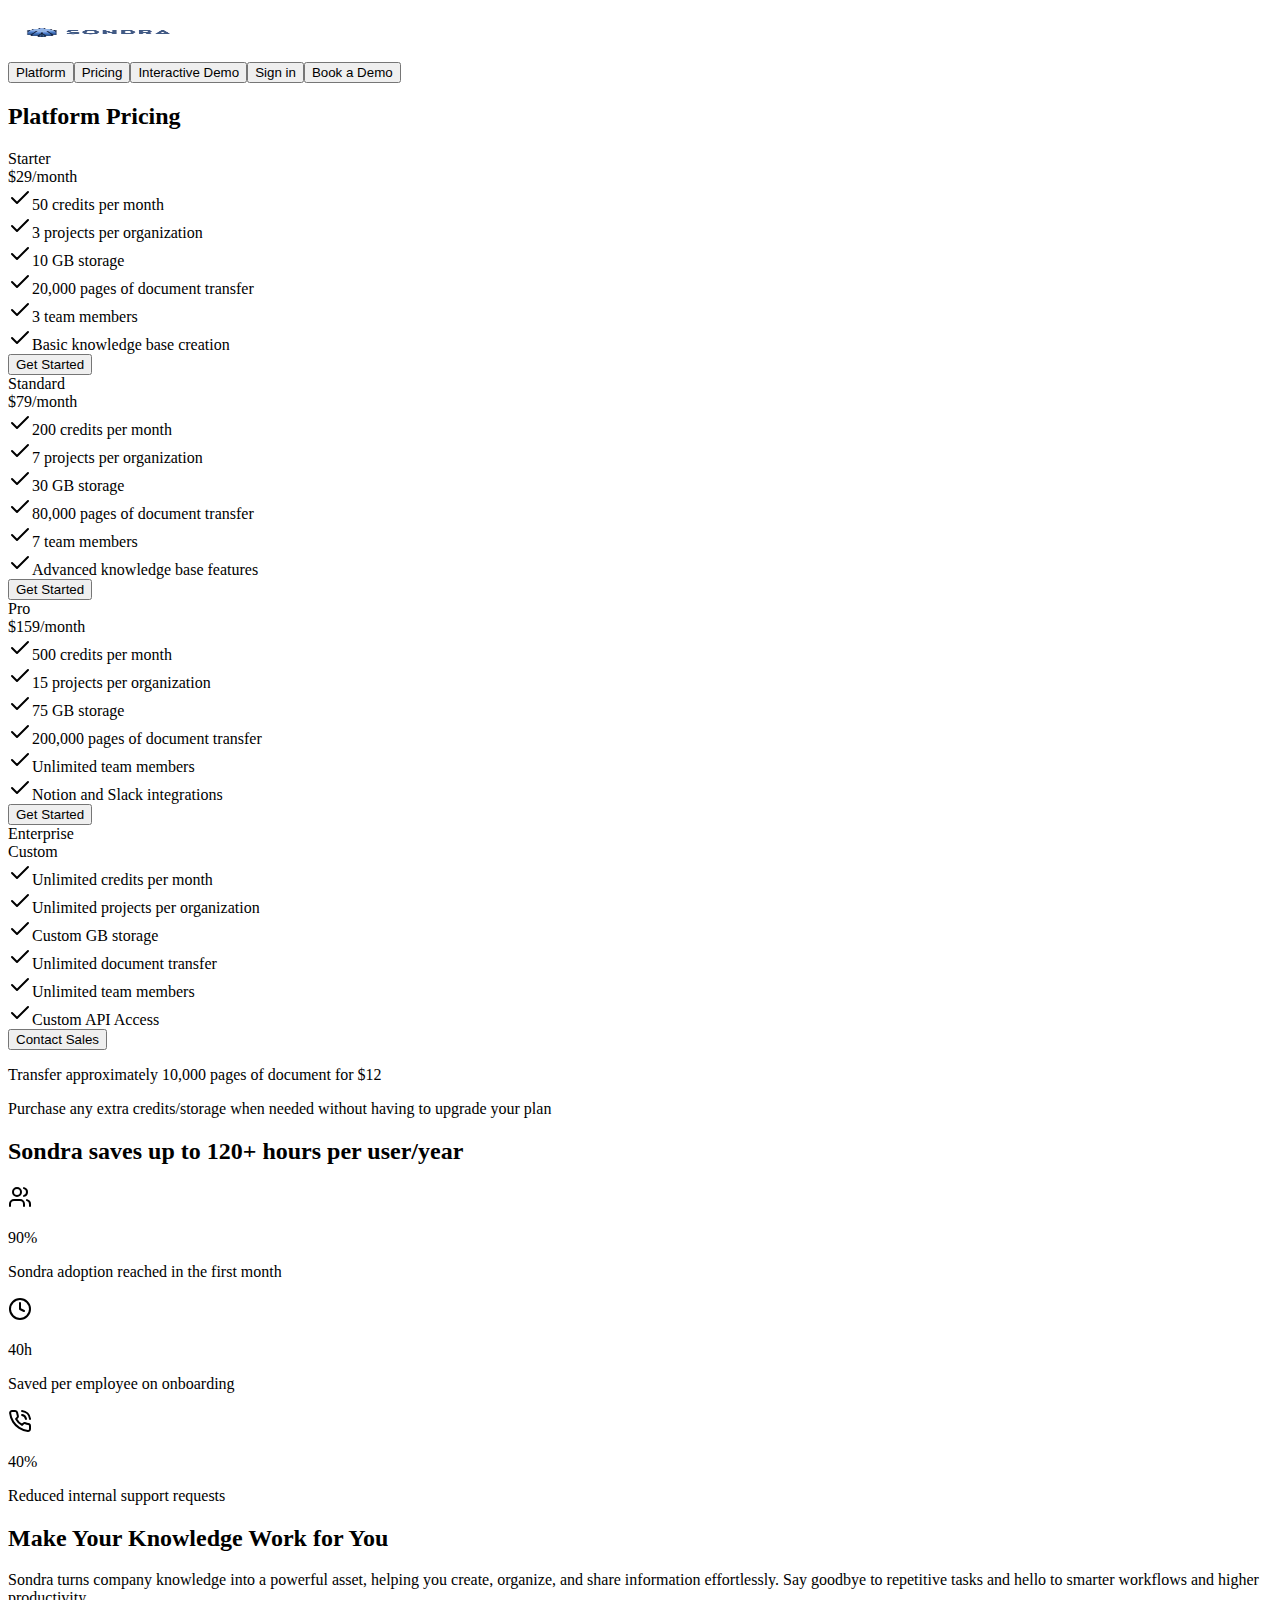
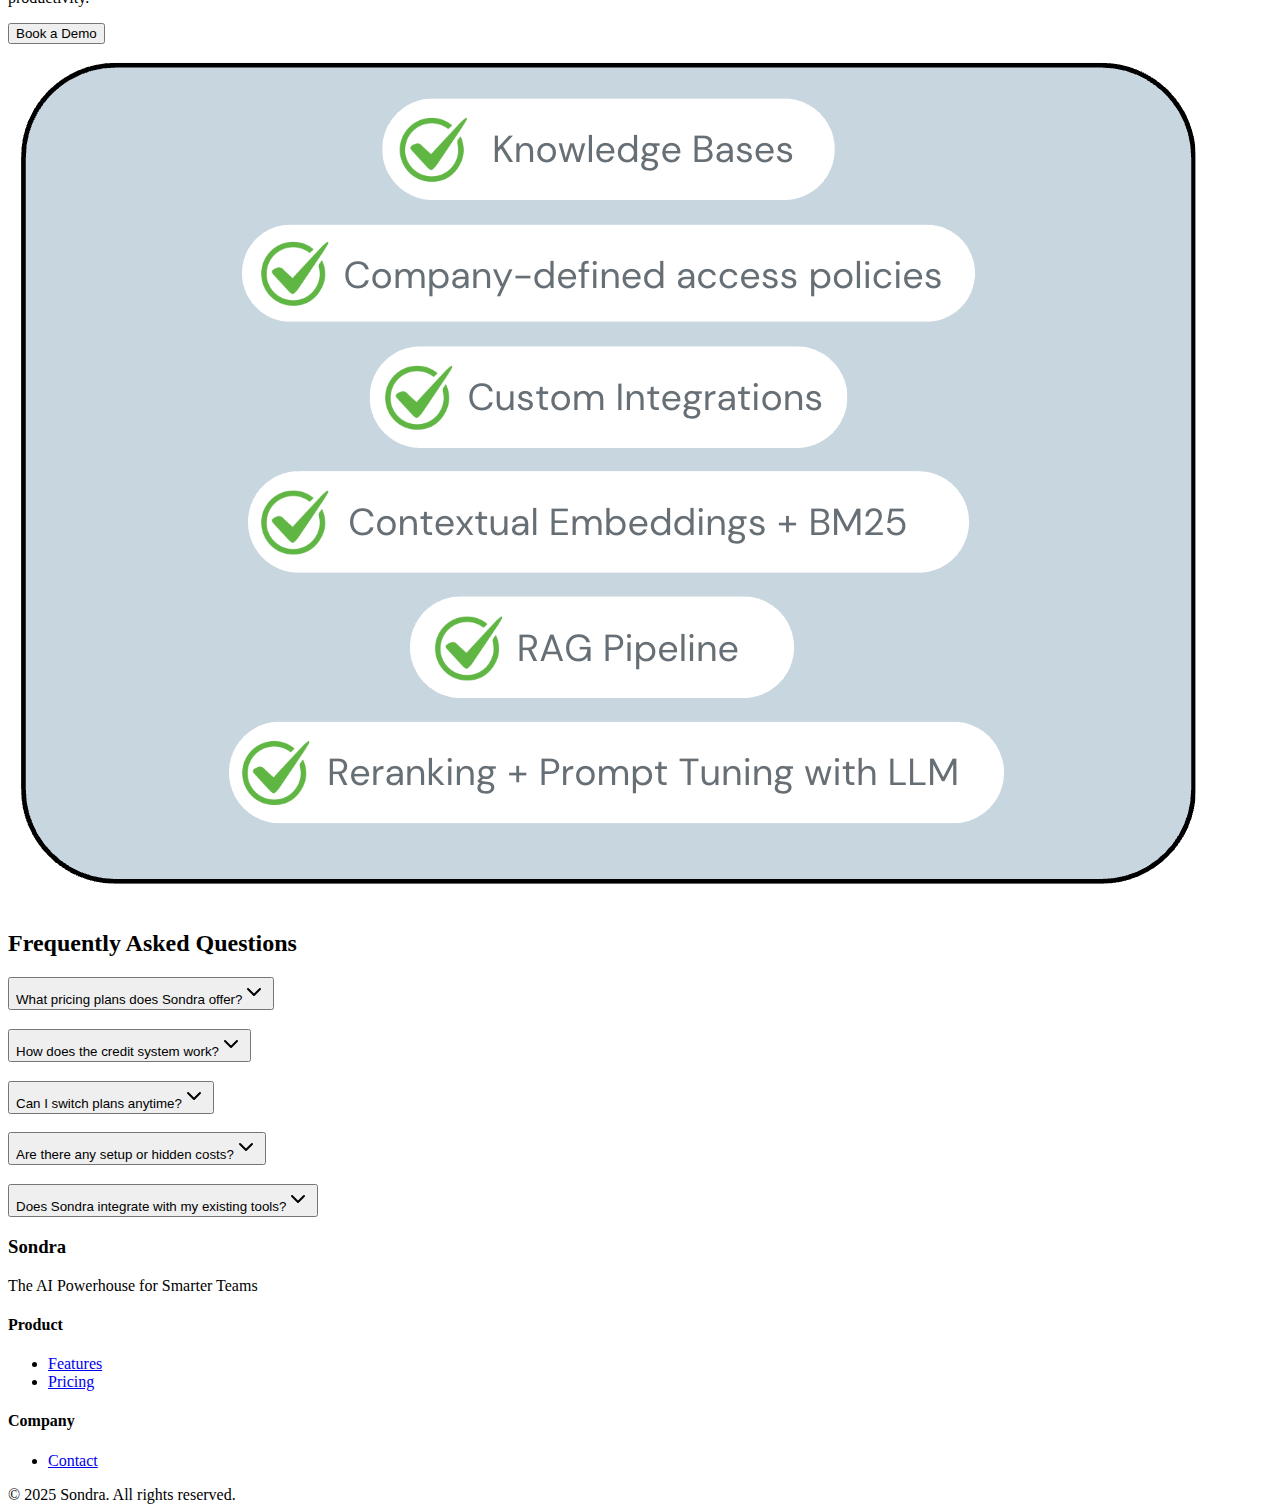
<file: pricing.html>
<!DOCTYPE html><html><head><meta charSet="utf-8"/><meta name="viewport" content="width=device-width, initial-scale=1"/><link rel="preload" as="image" href="assets/call-action-image.png"/><link rel="stylesheet" href="https://www.getsondra.com/_next/static/css/19345431378e68eb.css" data-precedence="next"/><link rel="preload" as="script" fetchPriority="low" href="https://www.getsondra.com/_next/static/chunks/webpack-d601a567f83e17c2.js"/><script src="https://www.getsondra.com/_next/static/chunks/fd9d1056-796f5f0836d7e441.js" async=""></script><script src="https://www.getsondra.com/_next/static/chunks/117-2f7d3bc9224f9778.js" async=""></script><script src="https://www.getsondra.com/_next/static/chunks/main-app-9dac7ca1d86c31cf.js" async=""></script><script src="https://www.getsondra.com/_next/static/chunks/43-ec3819470d7141b5.js" async=""></script><script src="https://www.getsondra.com/_next/static/chunks/302-04b4648589b3c5fc.js" async=""></script><script src="https://www.getsondra.com/_next/static/chunks/app/pricing/page-4894b7e49ef557e1.js" async=""></script><script src="https://www.getsondra.com/_next/static/chunks/605-b89d4dac9236a071.js" async=""></script><script src="https://www.getsondra.com/_next/static/chunks/app/layout-e10bc470862fb2e7.js" async=""></script><link rel="icon" href="/favicon.ico" type="image/x-icon" sizes="16x16"/><script src="https://www.getsondra.com/_next/static/chunks/polyfills-42372ed130431b0a.js" noModule=""></script></head><body><div class="flex h-screen bg-background"><main class="flex-1 overflow-y-auto p-8"><div class="flex flex-col gap-20"><nav class="fixed top-0 w-full bg-background/80 backdrop-blur-sm z-50 border-b"><div class="container mx-auto px-4 h-16 flex items-center justify-between"><div class="text-2xl font-bold"><img alt="Logo" loading="lazy" width="180" height="50" decoding="async" data-nimg="1" class="cursor-pointer" style="color:transparent" src="assets/sondra-image.png"/></div><div class="flex items-center gap-6"><button class="inline-flex items-center justify-center gap-2 whitespace-nowrap rounded-md text-sm font-medium transition-colors focus-visible:outline-none focus-visible:ring-1 focus-visible:ring-ring disabled:pointer-events-none disabled:opacity-50 [&amp;_svg]:pointer-events-none [&amp;_svg]:size-4 [&amp;_svg]:shrink-0 hover:bg-accent hover:text-accent-foreground h-9 px-4 py-2">Platform</button><button class="inline-flex items-center justify-center gap-2 whitespace-nowrap rounded-md text-sm font-medium transition-colors focus-visible:outline-none focus-visible:ring-1 focus-visible:ring-ring disabled:pointer-events-none disabled:opacity-50 [&amp;_svg]:pointer-events-none [&amp;_svg]:size-4 [&amp;_svg]:shrink-0 hover:bg-accent hover:text-accent-foreground h-9 px-4 py-2">Pricing</button><button class="inline-flex items-center justify-center gap-2 whitespace-nowrap rounded-md text-sm font-medium transition-colors focus-visible:outline-none focus-visible:ring-1 focus-visible:ring-ring disabled:pointer-events-none disabled:opacity-50 [&amp;_svg]:pointer-events-none [&amp;_svg]:size-4 [&amp;_svg]:shrink-0 hover:bg-accent hover:text-accent-foreground h-9 px-4 py-2">Interactive Demo</button><button class="inline-flex items-center justify-center gap-2 whitespace-nowrap rounded-md text-sm font-medium transition-colors focus-visible:outline-none focus-visible:ring-1 focus-visible:ring-ring disabled:pointer-events-none disabled:opacity-50 [&amp;_svg]:pointer-events-none [&amp;_svg]:size-4 [&amp;_svg]:shrink-0 border bg-background shadow-sm hover:text-accent-foreground h-9 px-4 py-2 border-blue-500 text-blue-500 hover:bg-blue-50">Sign in</button><button class="inline-flex items-center justify-center gap-2 whitespace-nowrap rounded-md text-sm font-medium transition-colors focus-visible:outline-none focus-visible:ring-1 focus-visible:ring-ring disabled:pointer-events-none disabled:opacity-50 [&amp;_svg]:pointer-events-none [&amp;_svg]:size-4 [&amp;_svg]:shrink-0 shadow hover:bg-primary/90 h-9 px-4 py-2 bg-black text-white">Book a Demo</button></div></div></nav><section class="container mx-auto px-4 pt-12"><h2 class="text-3xl font-bold text-center mb-12">Platform Pricing</h2><div class="grid grid-cols-1 md:grid-cols-2 lg:grid-cols-4 gap-6"><div class="rounded-xl border bg-card text-card-foreground shadow flex flex-col h-full" id="qix324_0"><div class="flex flex-col space-y-1.5 p-6" id="rr1muk_0"><div class="tracking-tight text-xl font-bold" id="yk7b72_0">Starter</div><div class="text-3xl font-bold mt-4" id="ugg032_0">$29<span class="text-sm font-normal" id="0htzi4_0">/month</span></div></div><div class="p-6 pt-0 flex-grow flex flex-col" id="t6osfq_0"><div class="space-y-4 flex-grow" id="3k34le_0"><div class="flex items-center gap-2" id="rv5srf_0"><svg xmlns="http://www.w3.org/2000/svg" width="24" height="24" viewBox="0 0 24 24" fill="none" stroke="currentColor" stroke-width="2" stroke-linecap="round" stroke-linejoin="round" class="lucide lucide-check h-4 w-4 text-green-500" id="qsa0zl_0"><path d="M20 6 9 17l-5-5"></path></svg><span id="s77hhv_0">50<!-- --> credits per month</span></div><div class="flex items-center gap-2" id="g6blln_0"><svg xmlns="http://www.w3.org/2000/svg" width="24" height="24" viewBox="0 0 24 24" fill="none" stroke="currentColor" stroke-width="2" stroke-linecap="round" stroke-linejoin="round" class="lucide lucide-check h-4 w-4 text-green-500" id="eav1rg_0"><path d="M20 6 9 17l-5-5"></path></svg><span id="5xweie_0">3<!-- --> projects per organization</span></div><div class="flex items-center gap-2" id="xlnox0_0"><svg xmlns="http://www.w3.org/2000/svg" width="24" height="24" viewBox="0 0 24 24" fill="none" stroke="currentColor" stroke-width="2" stroke-linecap="round" stroke-linejoin="round" class="lucide lucide-check h-4 w-4 text-green-500" id="gmyu2f_0"><path d="M20 6 9 17l-5-5"></path></svg><span id="rnpo4t_0">10<!-- --> GB storage</span></div><div class="flex items-center gap-2" id="0rg59k_0"><svg xmlns="http://www.w3.org/2000/svg" width="24" height="24" viewBox="0 0 24 24" fill="none" stroke="currentColor" stroke-width="2" stroke-linecap="round" stroke-linejoin="round" class="lucide lucide-check h-4 w-4 text-green-500" id="01zcnc_0"><path d="M20 6 9 17l-5-5"></path></svg><span id="04dmsz_0">20,000 pages of document transfer</span></div><div class="flex items-center gap-2" id="0rg59k_1"><svg xmlns="http://www.w3.org/2000/svg" width="24" height="24" viewBox="0 0 24 24" fill="none" stroke="currentColor" stroke-width="2" stroke-linecap="round" stroke-linejoin="round" class="lucide lucide-check h-4 w-4 text-green-500" id="01zcnc_1"><path d="M20 6 9 17l-5-5"></path></svg><span id="04dmsz_1">3 team members</span></div><div class="flex items-center gap-2" id="0rg59k_2"><svg xmlns="http://www.w3.org/2000/svg" width="24" height="24" viewBox="0 0 24 24" fill="none" stroke="currentColor" stroke-width="2" stroke-linecap="round" stroke-linejoin="round" class="lucide lucide-check h-4 w-4 text-green-500" id="01zcnc_2"><path d="M20 6 9 17l-5-5"></path></svg><span id="04dmsz_2">Basic knowledge base creation</span></div></div><button class="inline-flex items-center justify-center gap-2 whitespace-nowrap rounded-md text-sm font-medium transition-colors focus-visible:outline-none focus-visible:ring-1 focus-visible:ring-ring disabled:pointer-events-none disabled:opacity-50 [&amp;_svg]:pointer-events-none [&amp;_svg]:size-4 [&amp;_svg]:shrink-0 bg-primary text-primary-foreground shadow hover:bg-primary/90 h-9 px-4 py-2 w-full mt-6" id="t25rd2_0">Get Started</button></div></div><div class="rounded-xl border bg-card text-card-foreground shadow flex flex-col h-full" id="qix324_1"><div class="flex flex-col space-y-1.5 p-6" id="rr1muk_1"><div class="tracking-tight text-xl font-bold" id="yk7b72_1">Standard</div><div class="text-3xl font-bold mt-4" id="ugg032_1">$79<span class="text-sm font-normal" id="0htzi4_1">/month</span></div></div><div class="p-6 pt-0 flex-grow flex flex-col" id="t6osfq_1"><div class="space-y-4 flex-grow" id="3k34le_1"><div class="flex items-center gap-2" id="rv5srf_1"><svg xmlns="http://www.w3.org/2000/svg" width="24" height="24" viewBox="0 0 24 24" fill="none" stroke="currentColor" stroke-width="2" stroke-linecap="round" stroke-linejoin="round" class="lucide lucide-check h-4 w-4 text-green-500" id="qsa0zl_1"><path d="M20 6 9 17l-5-5"></path></svg><span id="s77hhv_1">200<!-- --> credits per month</span></div><div class="flex items-center gap-2" id="g6blln_1"><svg xmlns="http://www.w3.org/2000/svg" width="24" height="24" viewBox="0 0 24 24" fill="none" stroke="currentColor" stroke-width="2" stroke-linecap="round" stroke-linejoin="round" class="lucide lucide-check h-4 w-4 text-green-500" id="eav1rg_1"><path d="M20 6 9 17l-5-5"></path></svg><span id="5xweie_1">7<!-- --> projects per organization</span></div><div class="flex items-center gap-2" id="xlnox0_1"><svg xmlns="http://www.w3.org/2000/svg" width="24" height="24" viewBox="0 0 24 24" fill="none" stroke="currentColor" stroke-width="2" stroke-linecap="round" stroke-linejoin="round" class="lucide lucide-check h-4 w-4 text-green-500" id="gmyu2f_1"><path d="M20 6 9 17l-5-5"></path></svg><span id="rnpo4t_1">30<!-- --> GB storage</span></div><div class="flex items-center gap-2" id="0rg59k_0"><svg xmlns="http://www.w3.org/2000/svg" width="24" height="24" viewBox="0 0 24 24" fill="none" stroke="currentColor" stroke-width="2" stroke-linecap="round" stroke-linejoin="round" class="lucide lucide-check h-4 w-4 text-green-500" id="01zcnc_0"><path d="M20 6 9 17l-5-5"></path></svg><span id="04dmsz_0">80,000 pages of document transfer</span></div><div class="flex items-center gap-2" id="0rg59k_1"><svg xmlns="http://www.w3.org/2000/svg" width="24" height="24" viewBox="0 0 24 24" fill="none" stroke="currentColor" stroke-width="2" stroke-linecap="round" stroke-linejoin="round" class="lucide lucide-check h-4 w-4 text-green-500" id="01zcnc_1"><path d="M20 6 9 17l-5-5"></path></svg><span id="04dmsz_1">7 team members</span></div><div class="flex items-center gap-2" id="0rg59k_2"><svg xmlns="http://www.w3.org/2000/svg" width="24" height="24" viewBox="0 0 24 24" fill="none" stroke="currentColor" stroke-width="2" stroke-linecap="round" stroke-linejoin="round" class="lucide lucide-check h-4 w-4 text-green-500" id="01zcnc_2"><path d="M20 6 9 17l-5-5"></path></svg><span id="04dmsz_2">Advanced knowledge base features</span></div></div><button class="inline-flex items-center justify-center gap-2 whitespace-nowrap rounded-md text-sm font-medium transition-colors focus-visible:outline-none focus-visible:ring-1 focus-visible:ring-ring disabled:pointer-events-none disabled:opacity-50 [&amp;_svg]:pointer-events-none [&amp;_svg]:size-4 [&amp;_svg]:shrink-0 bg-primary text-primary-foreground shadow hover:bg-primary/90 h-9 px-4 py-2 w-full mt-6" id="t25rd2_1">Get Started</button></div></div><div class="rounded-xl border bg-card text-card-foreground shadow flex flex-col h-full" id="qix324_2"><div class="flex flex-col space-y-1.5 p-6" id="rr1muk_2"><div class="tracking-tight text-xl font-bold" id="yk7b72_2">Pro</div><div class="text-3xl font-bold mt-4" id="ugg032_2">$159<span class="text-sm font-normal" id="0htzi4_2">/month</span></div></div><div class="p-6 pt-0 flex-grow flex flex-col" id="t6osfq_2"><div class="space-y-4 flex-grow" id="3k34le_2"><div class="flex items-center gap-2" id="rv5srf_2"><svg xmlns="http://www.w3.org/2000/svg" width="24" height="24" viewBox="0 0 24 24" fill="none" stroke="currentColor" stroke-width="2" stroke-linecap="round" stroke-linejoin="round" class="lucide lucide-check h-4 w-4 text-green-500" id="qsa0zl_2"><path d="M20 6 9 17l-5-5"></path></svg><span id="s77hhv_2">500<!-- --> credits per month</span></div><div class="flex items-center gap-2" id="g6blln_2"><svg xmlns="http://www.w3.org/2000/svg" width="24" height="24" viewBox="0 0 24 24" fill="none" stroke="currentColor" stroke-width="2" stroke-linecap="round" stroke-linejoin="round" class="lucide lucide-check h-4 w-4 text-green-500" id="eav1rg_2"><path d="M20 6 9 17l-5-5"></path></svg><span id="5xweie_2">15<!-- --> projects per organization</span></div><div class="flex items-center gap-2" id="xlnox0_2"><svg xmlns="http://www.w3.org/2000/svg" width="24" height="24" viewBox="0 0 24 24" fill="none" stroke="currentColor" stroke-width="2" stroke-linecap="round" stroke-linejoin="round" class="lucide lucide-check h-4 w-4 text-green-500" id="gmyu2f_2"><path d="M20 6 9 17l-5-5"></path></svg><span id="rnpo4t_2">75<!-- --> GB storage</span></div><div class="flex items-center gap-2" id="0rg59k_0"><svg xmlns="http://www.w3.org/2000/svg" width="24" height="24" viewBox="0 0 24 24" fill="none" stroke="currentColor" stroke-width="2" stroke-linecap="round" stroke-linejoin="round" class="lucide lucide-check h-4 w-4 text-green-500" id="01zcnc_0"><path d="M20 6 9 17l-5-5"></path></svg><span id="04dmsz_0">200,000 pages of document transfer</span></div><div class="flex items-center gap-2" id="0rg59k_1"><svg xmlns="http://www.w3.org/2000/svg" width="24" height="24" viewBox="0 0 24 24" fill="none" stroke="currentColor" stroke-width="2" stroke-linecap="round" stroke-linejoin="round" class="lucide lucide-check h-4 w-4 text-green-500" id="01zcnc_1"><path d="M20 6 9 17l-5-5"></path></svg><span id="04dmsz_1">Unlimited team members</span></div><div class="flex items-center gap-2" id="0rg59k_2"><svg xmlns="http://www.w3.org/2000/svg" width="24" height="24" viewBox="0 0 24 24" fill="none" stroke="currentColor" stroke-width="2" stroke-linecap="round" stroke-linejoin="round" class="lucide lucide-check h-4 w-4 text-green-500" id="01zcnc_2"><path d="M20 6 9 17l-5-5"></path></svg><span id="04dmsz_2">Notion and Slack integrations</span></div></div><button class="inline-flex items-center justify-center gap-2 whitespace-nowrap rounded-md text-sm font-medium transition-colors focus-visible:outline-none focus-visible:ring-1 focus-visible:ring-ring disabled:pointer-events-none disabled:opacity-50 [&amp;_svg]:pointer-events-none [&amp;_svg]:size-4 [&amp;_svg]:shrink-0 bg-primary text-primary-foreground shadow hover:bg-primary/90 h-9 px-4 py-2 w-full mt-6" id="t25rd2_2">Get Started</button></div></div><div class="rounded-xl border bg-card text-card-foreground shadow flex flex-col h-full" id="qix324_3"><div class="flex flex-col space-y-1.5 p-6" id="rr1muk_3"><div class="tracking-tight text-xl font-bold" id="yk7b72_3">Enterprise</div><div class="text-3xl font-bold mt-4" id="ugg032_3">Custom</div></div><div class="p-6 pt-0 flex-grow flex flex-col" id="t6osfq_3"><div class="space-y-4 flex-grow" id="3k34le_3"><div class="flex items-center gap-2" id="rv5srf_3"><svg xmlns="http://www.w3.org/2000/svg" width="24" height="24" viewBox="0 0 24 24" fill="none" stroke="currentColor" stroke-width="2" stroke-linecap="round" stroke-linejoin="round" class="lucide lucide-check h-4 w-4 text-green-500" id="qsa0zl_3"><path d="M20 6 9 17l-5-5"></path></svg><span id="s77hhv_3">Unlimited<!-- --> credits per month</span></div><div class="flex items-center gap-2" id="g6blln_3"><svg xmlns="http://www.w3.org/2000/svg" width="24" height="24" viewBox="0 0 24 24" fill="none" stroke="currentColor" stroke-width="2" stroke-linecap="round" stroke-linejoin="round" class="lucide lucide-check h-4 w-4 text-green-500" id="eav1rg_3"><path d="M20 6 9 17l-5-5"></path></svg><span id="5xweie_3">Unlimited<!-- --> projects per organization</span></div><div class="flex items-center gap-2" id="xlnox0_3"><svg xmlns="http://www.w3.org/2000/svg" width="24" height="24" viewBox="0 0 24 24" fill="none" stroke="currentColor" stroke-width="2" stroke-linecap="round" stroke-linejoin="round" class="lucide lucide-check h-4 w-4 text-green-500" id="gmyu2f_3"><path d="M20 6 9 17l-5-5"></path></svg><span id="rnpo4t_3">Custom<!-- --> GB storage</span></div><div class="flex items-center gap-2" id="0rg59k_0"><svg xmlns="http://www.w3.org/2000/svg" width="24" height="24" viewBox="0 0 24 24" fill="none" stroke="currentColor" stroke-width="2" stroke-linecap="round" stroke-linejoin="round" class="lucide lucide-check h-4 w-4 text-green-500" id="01zcnc_0"><path d="M20 6 9 17l-5-5"></path></svg><span id="04dmsz_0">Unlimited document transfer</span></div><div class="flex items-center gap-2" id="0rg59k_1"><svg xmlns="http://www.w3.org/2000/svg" width="24" height="24" viewBox="0 0 24 24" fill="none" stroke="currentColor" stroke-width="2" stroke-linecap="round" stroke-linejoin="round" class="lucide lucide-check h-4 w-4 text-green-500" id="01zcnc_1"><path d="M20 6 9 17l-5-5"></path></svg><span id="04dmsz_1">Unlimited team members</span></div><div class="flex items-center gap-2" id="0rg59k_2"><svg xmlns="http://www.w3.org/2000/svg" width="24" height="24" viewBox="0 0 24 24" fill="none" stroke="currentColor" stroke-width="2" stroke-linecap="round" stroke-linejoin="round" class="lucide lucide-check h-4 w-4 text-green-500" id="01zcnc_2"><path d="M20 6 9 17l-5-5"></path></svg><span id="04dmsz_2">Custom API Access</span></div></div><button class="inline-flex items-center justify-center gap-2 whitespace-nowrap rounded-md text-sm font-medium transition-colors focus-visible:outline-none focus-visible:ring-1 focus-visible:ring-ring disabled:pointer-events-none disabled:opacity-50 [&amp;_svg]:pointer-events-none [&amp;_svg]:size-4 [&amp;_svg]:shrink-0 bg-primary text-primary-foreground shadow hover:bg-primary/90 h-9 px-4 py-2 w-full mt-6" id="t25rd2_3">Contact Sales</button></div></div></div><div class="mt-8 space-y-2 text-center text-sm text-muted-foreground"><p>Transfer approximately 10,000 pages of document for $12</p><p>Purchase any extra credits/storage when needed without having to upgrade your plan</p></div></section><section class="container mx-auto px-4"><h2 class="text-4xl font-bold text-center mb-12">Sondra saves up to <span class="text-6xl text-green-600">120+</span> hours per user/year</h2><div class="grid grid-cols-1 md:grid-cols-3 gap-8"><div class="rounded-xl border bg-card text-card-foreground shadow"><div class="p-6 flex flex-col items-center text-center"><svg xmlns="http://www.w3.org/2000/svg" width="24" height="24" viewBox="0 0 24 24" fill="none" stroke="currentColor" stroke-width="2" stroke-linecap="round" stroke-linejoin="round" class="lucide lucide-users h-12 w-12 mb-4 text-primary"><path d="M16 21v-2a4 4 0 0 0-4-4H6a4 4 0 0 0-4 4v2"></path><circle cx="9" cy="7" r="4"></circle><path d="M22 21v-2a4 4 0 0 0-3-3.87"></path><path d="M16 3.13a4 4 0 0 1 0 7.75"></path></svg><p class="text-4xl text-green-600 font-bold mb-2">90%</p><p class="text-muted-foreground">Sondra adoption reached in the first month</p></div></div><div class="rounded-xl border bg-card text-card-foreground shadow"><div class="p-6 flex flex-col items-center text-center"><svg xmlns="http://www.w3.org/2000/svg" width="24" height="24" viewBox="0 0 24 24" fill="none" stroke="currentColor" stroke-width="2" stroke-linecap="round" stroke-linejoin="round" class="lucide lucide-clock h-12 w-12 mb-4 text-primary"><circle cx="12" cy="12" r="10"></circle><polyline points="12 6 12 12 16 14"></polyline></svg><p class="text-4xl text-green-600 font-bold mb-2">40h</p><p class="text-muted-foreground">Saved per employee on onboarding</p></div></div><div class="rounded-xl border bg-card text-card-foreground shadow"><div class="p-6 flex flex-col items-center text-center"><svg xmlns="http://www.w3.org/2000/svg" width="24" height="24" viewBox="0 0 24 24" fill="none" stroke="currentColor" stroke-width="2" stroke-linecap="round" stroke-linejoin="round" class="lucide lucide-phone-call h-12 w-12 mb-4 text-primary"><path d="M22 16.92v3a2 2 0 0 1-2.18 2 19.79 19.79 0 0 1-8.63-3.07 19.5 19.5 0 0 1-6-6 19.79 19.79 0 0 1-3.07-8.67A2 2 0 0 1 4.11 2h3a2 2 0 0 1 2 1.72 12.84 12.84 0 0 0 .7 2.81 2 2 0 0 1-.45 2.11L8.09 9.91a16 16 0 0 0 6 6l1.27-1.27a2 2 0 0 1 2.11-.45 12.84 12.84 0 0 0 2.81.7A2 2 0 0 1 22 16.92z"></path><path d="M14.05 2a9 9 0 0 1 8 7.94"></path><path d="M14.05 6A5 5 0 0 1 18 10"></path></svg><p class="text-4xl text-green-600 font-bold mb-2">40%</p><p class="text-muted-foreground">Reduced internal support requests</p></div></div></div></section><section class="container mx-auto px-4"><div class="flex flex-col md:flex-row items-center gap-12"><div class="flex-1 space-y-6"><h2 class="text-4xl font-bold">Make Your Knowledge Work for You</h2><p class="text-lg text-muted-foreground">Sondra turns company knowledge into a powerful asset, helping you create, organize, and share information effortlessly. Say goodbye to repetitive tasks and hello to smarter workflows and higher productivity.</p><button class="inline-flex items-center justify-center gap-2 whitespace-nowrap text-sm transition-colors focus-visible:outline-none focus-visible:ring-1 focus-visible:ring-ring disabled:pointer-events-none disabled:opacity-50 [&amp;_svg]:pointer-events-none [&amp;_svg]:size-4 [&amp;_svg]:shrink-0 bg-primary text-primary-foreground shadow hover:bg-primary/90 h-10 rounded-md px-8 font-semibold">Book a Demo</button></div><div class="flex-1"><img src="assets/call-action-image.png" alt="Sondra Platform Demo" class="rounded-lg w-full"/></div></div></section><section class="container mx-auto px-4"><h2 class="text-3xl font-bold text-center mb-12">Frequently Asked Questions</h2><div class="max-w-3xl mx-auto"><div class="w-full" data-orientation="vertical"><div data-state="closed" data-orientation="vertical" class="border-b" id="3b8ar5_0"><h3 data-orientation="vertical" data-state="closed" class="flex"><button type="button" aria-controls="radix-:R9ljtsq:" aria-expanded="false" data-state="closed" data-orientation="vertical" id="hskh6f_0" class="flex flex-1 items-center justify-between py-4 text-sm font-medium transition-all hover:underline text-left [&amp;[data-state=open]&gt;svg]:rotate-180" data-radix-collection-item="">What pricing plans does Sondra offer?<svg xmlns="http://www.w3.org/2000/svg" width="24" height="24" viewBox="0 0 24 24" fill="none" stroke="currentColor" stroke-width="2" stroke-linecap="round" stroke-linejoin="round" class="lucide lucide-chevron-down h-4 w-4 shrink-0 text-muted-foreground transition-transform duration-200"><path d="m6 9 6 6 6-6"></path></svg></button></h3><div data-state="closed" id="z12luv_0" hidden="" role="region" aria-labelledby="radix-:R1ljtsq:" data-orientation="vertical" class="overflow-hidden text-sm data-[state=closed]:animate-accordion-up data-[state=open]:animate-accordion-down" style="--radix-accordion-content-height:var(--radix-collapsible-content-height);--radix-accordion-content-width:var(--radix-collapsible-content-width)"></div></div><div data-state="closed" data-orientation="vertical" class="border-b" id="3b8ar5_1"><h3 data-orientation="vertical" data-state="closed" class="flex"><button type="button" aria-controls="radix-:Raljtsq:" aria-expanded="false" data-state="closed" data-orientation="vertical" id="hskh6f_1" class="flex flex-1 items-center justify-between py-4 text-sm font-medium transition-all hover:underline text-left [&amp;[data-state=open]&gt;svg]:rotate-180" data-radix-collection-item="">How does the credit system work?<svg xmlns="http://www.w3.org/2000/svg" width="24" height="24" viewBox="0 0 24 24" fill="none" stroke="currentColor" stroke-width="2" stroke-linecap="round" stroke-linejoin="round" class="lucide lucide-chevron-down h-4 w-4 shrink-0 text-muted-foreground transition-transform duration-200"><path d="m6 9 6 6 6-6"></path></svg></button></h3><div data-state="closed" id="z12luv_1" hidden="" role="region" aria-labelledby="radix-:R2ljtsq:" data-orientation="vertical" class="overflow-hidden text-sm data-[state=closed]:animate-accordion-up data-[state=open]:animate-accordion-down" style="--radix-accordion-content-height:var(--radix-collapsible-content-height);--radix-accordion-content-width:var(--radix-collapsible-content-width)"></div></div><div data-state="closed" data-orientation="vertical" class="border-b" id="3b8ar5_2"><h3 data-orientation="vertical" data-state="closed" class="flex"><button type="button" aria-controls="radix-:Rbljtsq:" aria-expanded="false" data-state="closed" data-orientation="vertical" id="hskh6f_2" class="flex flex-1 items-center justify-between py-4 text-sm font-medium transition-all hover:underline text-left [&amp;[data-state=open]&gt;svg]:rotate-180" data-radix-collection-item="">Can I switch plans anytime?<svg xmlns="http://www.w3.org/2000/svg" width="24" height="24" viewBox="0 0 24 24" fill="none" stroke="currentColor" stroke-width="2" stroke-linecap="round" stroke-linejoin="round" class="lucide lucide-chevron-down h-4 w-4 shrink-0 text-muted-foreground transition-transform duration-200"><path d="m6 9 6 6 6-6"></path></svg></button></h3><div data-state="closed" id="z12luv_2" hidden="" role="region" aria-labelledby="radix-:R3ljtsq:" data-orientation="vertical" class="overflow-hidden text-sm data-[state=closed]:animate-accordion-up data-[state=open]:animate-accordion-down" style="--radix-accordion-content-height:var(--radix-collapsible-content-height);--radix-accordion-content-width:var(--radix-collapsible-content-width)"></div></div><div data-state="closed" data-orientation="vertical" class="border-b" id="3b8ar5_3"><h3 data-orientation="vertical" data-state="closed" class="flex"><button type="button" aria-controls="radix-:Rcljtsq:" aria-expanded="false" data-state="closed" data-orientation="vertical" id="hskh6f_3" class="flex flex-1 items-center justify-between py-4 text-sm font-medium transition-all hover:underline text-left [&amp;[data-state=open]&gt;svg]:rotate-180" data-radix-collection-item="">Are there any setup or hidden costs?<svg xmlns="http://www.w3.org/2000/svg" width="24" height="24" viewBox="0 0 24 24" fill="none" stroke="currentColor" stroke-width="2" stroke-linecap="round" stroke-linejoin="round" class="lucide lucide-chevron-down h-4 w-4 shrink-0 text-muted-foreground transition-transform duration-200"><path d="m6 9 6 6 6-6"></path></svg></button></h3><div data-state="closed" id="z12luv_3" hidden="" role="region" aria-labelledby="radix-:R4ljtsq:" data-orientation="vertical" class="overflow-hidden text-sm data-[state=closed]:animate-accordion-up data-[state=open]:animate-accordion-down" style="--radix-accordion-content-height:var(--radix-collapsible-content-height);--radix-accordion-content-width:var(--radix-collapsible-content-width)"></div></div><div data-state="closed" data-orientation="vertical" class="border-b" id="3b8ar5_4"><h3 data-orientation="vertical" data-state="closed" class="flex"><button type="button" aria-controls="radix-:Rdljtsq:" aria-expanded="false" data-state="closed" data-orientation="vertical" id="hskh6f_4" class="flex flex-1 items-center justify-between py-4 text-sm font-medium transition-all hover:underline text-left [&amp;[data-state=open]&gt;svg]:rotate-180" data-radix-collection-item="">Does Sondra integrate with my existing tools?<svg xmlns="http://www.w3.org/2000/svg" width="24" height="24" viewBox="0 0 24 24" fill="none" stroke="currentColor" stroke-width="2" stroke-linecap="round" stroke-linejoin="round" class="lucide lucide-chevron-down h-4 w-4 shrink-0 text-muted-foreground transition-transform duration-200"><path d="m6 9 6 6 6-6"></path></svg></button></h3><div data-state="closed" id="z12luv_4" hidden="" role="region" aria-labelledby="radix-:R5ljtsq:" data-orientation="vertical" class="overflow-hidden text-sm data-[state=closed]:animate-accordion-up data-[state=open]:animate-accordion-down" style="--radix-accordion-content-height:var(--radix-collapsible-content-height);--radix-accordion-content-width:var(--radix-collapsible-content-width)"></div></div></div></div></section><footer class="bg-background border-t border-border"><div class="container mx-auto px-4 py-12"><div class="grid grid-cols-4 gap-8"><div><h3 class="font-bold text-lg mb-4">Sondra</h3><p class="text-sm text-muted-foreground">The AI Powerhouse for Smarter Teams</p></div><div><h4 class="font-semibold mb-4">Product</h4><ul class="space-y-2 text-sm text-muted-foreground"><li><a href="/platform">Features</a></li><li><a href="/pricing">Pricing</a></li></ul></div><div><h4 class="font-semibold mb-4">Company</h4><ul class="space-y-2 text-sm text-muted-foreground"><li><a href="mailto:berke@getsondra.com">Contact</a></li></ul></div></div><div class="mt-12 pt-8 border-t border-border text-center text-sm text-muted-foreground">© <!-- -->2025<!-- --> Sondra. All rights reserved.</div></div></footer></div></main></div><script src="https://www.getsondra.com/_next/static/chunks/webpack-d601a567f83e17c2.js" async=""></script><script>(self.__next_f=self.__next_f||[]).push([0]);self.__next_f.push([2,null])</script><script>self.__next_f.push([1,"1:HL[\"https://www.getsondra.com/_next/static/css/19345431378e68eb.css\",\"style\"]\n"])</script><script>self.__next_f.push([1,"2:I[2846,[],\"\"]\n4:I[9107,[],\"ClientPageRoot\"]\n5:I[3208,[\"43\",\"static/chunks/43-ec3819470d7141b5.js\",\"302\",\"static/chunks/302-04b4648589b3c5fc.js\",\"979\",\"static/chunks/app/pricing/page-4894b7e49ef557e1.js\"],\"default\",1]\n6:I[4707,[],\"\"]\n7:I[6423,[],\"\"]\n8:I[6563,[\"605\",\"static/chunks/605-b89d4dac9236a071.js\",\"185\",\"static/chunks/app/layout-e10bc470862fb2e7.js\"],\"default\",1]\nb:I[1060,[],\"\"]\n9:{}\nc:[]\n"])</script><script>self.__next_f.push([1,"0:[\"$\",\"$L2\",null,{\"buildId\":\"vpZExELKKUBVT8K_E81vu\",\"assetPrefix\":\"https://www.getsondra.com\",\"urlParts\":[\"\",\"pricing\"],\"initialTree\":[\"\",{\"children\":[\"pricing\",{\"children\":[\"__PAGE__\",{}]}]},\"$undefined\",\"$undefined\",true],\"initialSeedData\":[\"\",{\"children\":[\"pricing\",{\"children\":[\"__PAGE__\",{},[[\"$L3\",[\"$\",\"$L4\",null,{\"props\":{\"params\":{},\"searchParams\":{}},\"Component\":\"$5\"}],null],null],null]},[null,[\"$\",\"$L6\",null,{\"parallelRouterKey\":\"children\",\"segmentPath\":[\"children\",\"pricing\",\"children\"],\"error\":\"$undefined\",\"errorStyles\":\"$undefined\",\"errorScripts\":\"$undefined\",\"template\":[\"$\",\"$L7\",null,{}],\"templateStyles\":\"$undefined\",\"templateScripts\":\"$undefined\",\"notFound\":\"$undefined\",\"notFoundStyles\":\"$undefined\"}]],null]},[[[[\"$\",\"link\",\"0\",{\"rel\":\"stylesheet\",\"href\":\"https://www.getsondra.com/_next/static/css/19345431378e68eb.css\",\"precedence\":\"next\",\"crossOrigin\":\"$undefined\"}]],[\"$\",\"$L8\",null,{\"children\":[\"$\",\"$L6\",null,{\"parallelRouterKey\":\"children\",\"segmentPath\":[\"children\"],\"error\":\"$undefined\",\"errorStyles\":\"$undefined\",\"errorScripts\":\"$undefined\",\"template\":[\"$\",\"$L7\",null,{}],\"templateStyles\":\"$undefined\",\"templateScripts\":\"$undefined\",\"notFound\":[[\"$\",\"title\",null,{\"children\":\"404: This page could not be found.\"}],[\"$\",\"div\",null,{\"style\":{\"fontFamily\":\"system-ui,\\\"Segoe UI\\\",Roboto,Helvetica,Arial,sans-serif,\\\"Apple Color Emoji\\\",\\\"Segoe UI Emoji\\\"\",\"height\":\"100vh\",\"textAlign\":\"center\",\"display\":\"flex\",\"flexDirection\":\"column\",\"alignItems\":\"center\",\"justifyContent\":\"center\"},\"children\":[\"$\",\"div\",null,{\"children\":[[\"$\",\"style\",null,{\"dangerouslySetInnerHTML\":{\"__html\":\"body{color:#000;background:#fff;margin:0}.next-error-h1{border-right:1px solid rgba(0,0,0,.3)}@media (prefers-color-scheme:dark){body{color:#fff;background:#000}.next-error-h1{border-right:1px solid rgba(255,255,255,.3)}}\"}}],[\"$\",\"h1\",null,{\"className\":\"next-error-h1\",\"style\":{\"display\":\"inline-block\",\"margin\":\"0 20px 0 0\",\"padding\":\"0 23px 0 0\",\"fontSize\":24,\"fontWeight\":500,\"verticalAlign\":\"top\",\"lineHeight\":\"49px\"},\"children\":\"404\"}],[\"$\",\"div\",null,{\"style\":{\"display\":\"inline-block\"},\"children\":[\"$\",\"h2\",null,{\"style\":{\"fontSize\":14,\"fontWeight\":400,\"lineHeight\":\"49px\",\"margin\":0},\"children\":\"This page could not be found.\"}]}]]}]}]],\"notFoundStyles\":[]}],\"params\":\"$9\"}]],null],null],\"couldBeIntercepted\":false,\"initialHead\":[null,\"$La\"],\"globalErrorComponent\":\"$b\",\"missingSlots\":\"$Wc\"}]\n"])</script><script>self.__next_f.push([1,"a:[[\"$\",\"meta\",\"0\",{\"name\":\"viewport\",\"content\":\"width=device-width, initial-scale=1\"}],[\"$\",\"meta\",\"1\",{\"charSet\":\"utf-8\"}],[\"$\",\"link\",\"2\",{\"rel\":\"icon\",\"href\":\"/favicon.ico\",\"type\":\"image/x-icon\",\"sizes\":\"16x16\"}]]\n3:null\n"])</script></body></html>
</file>
